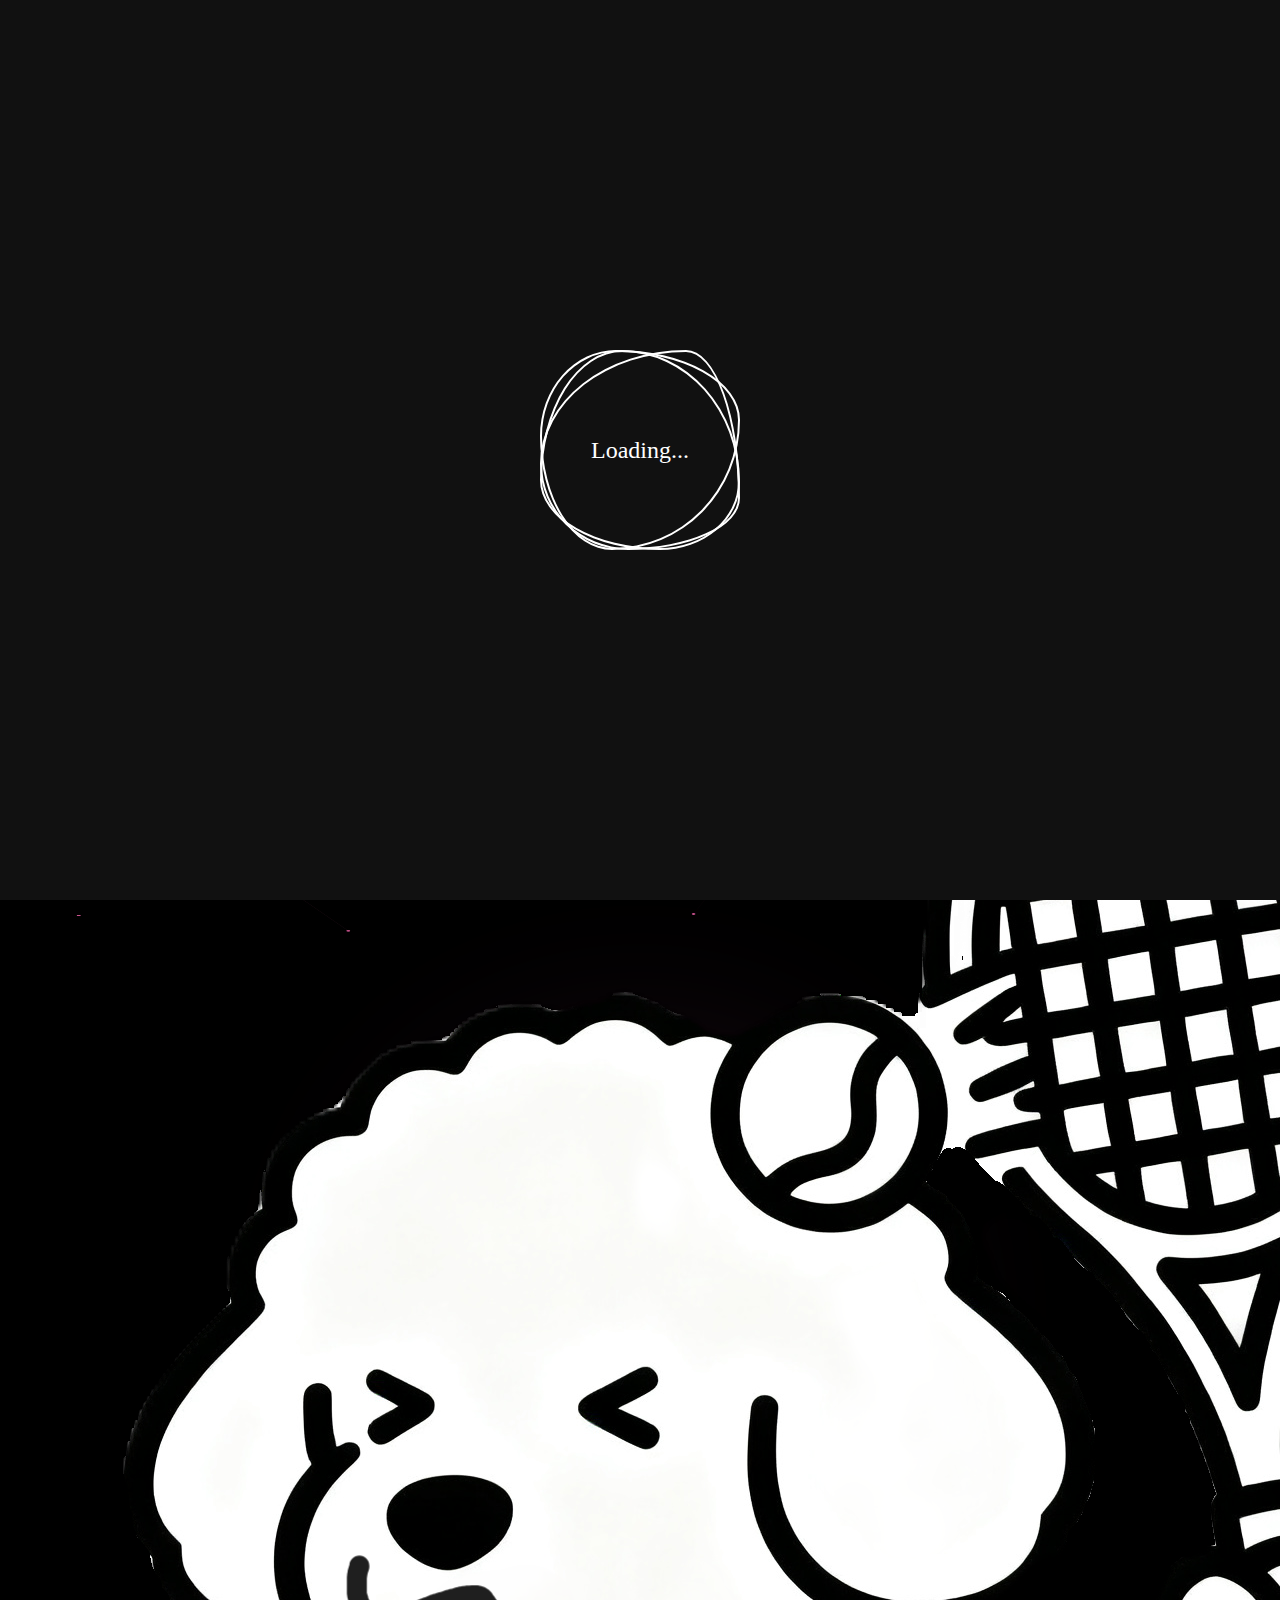
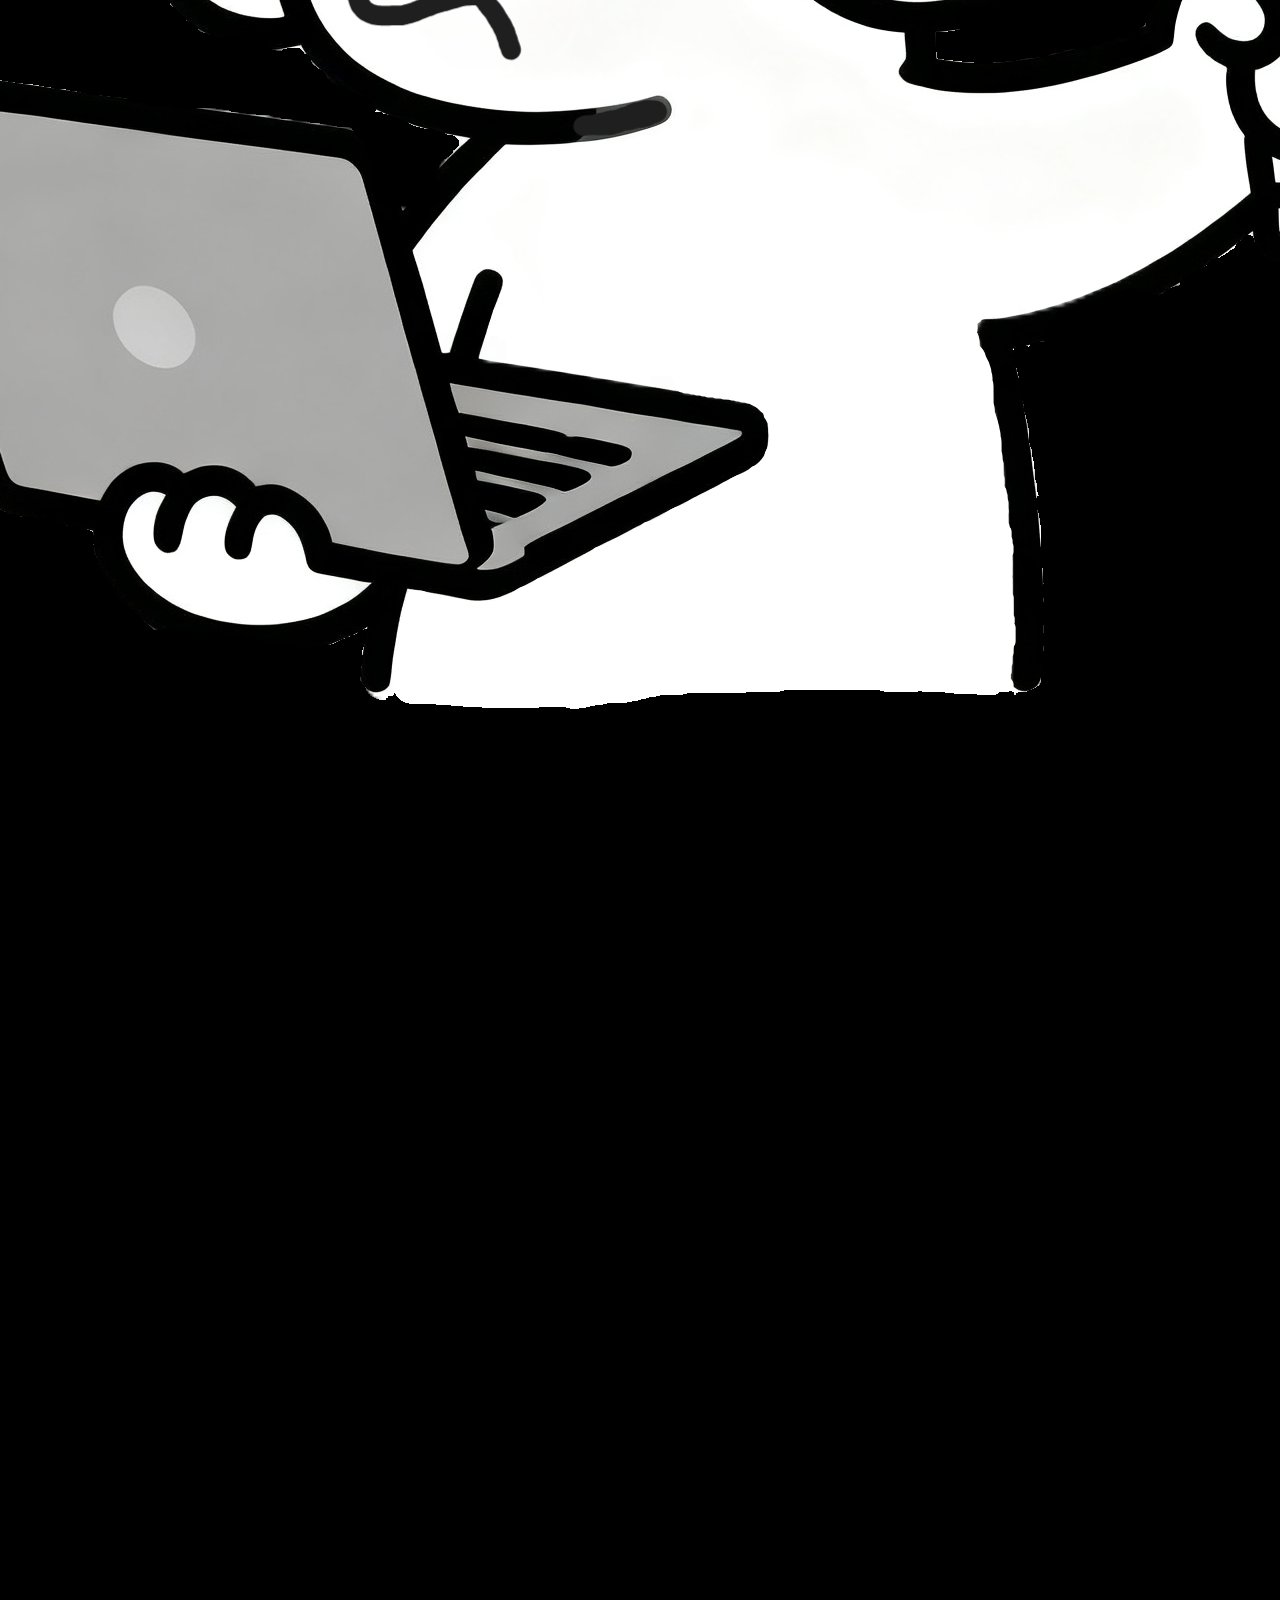
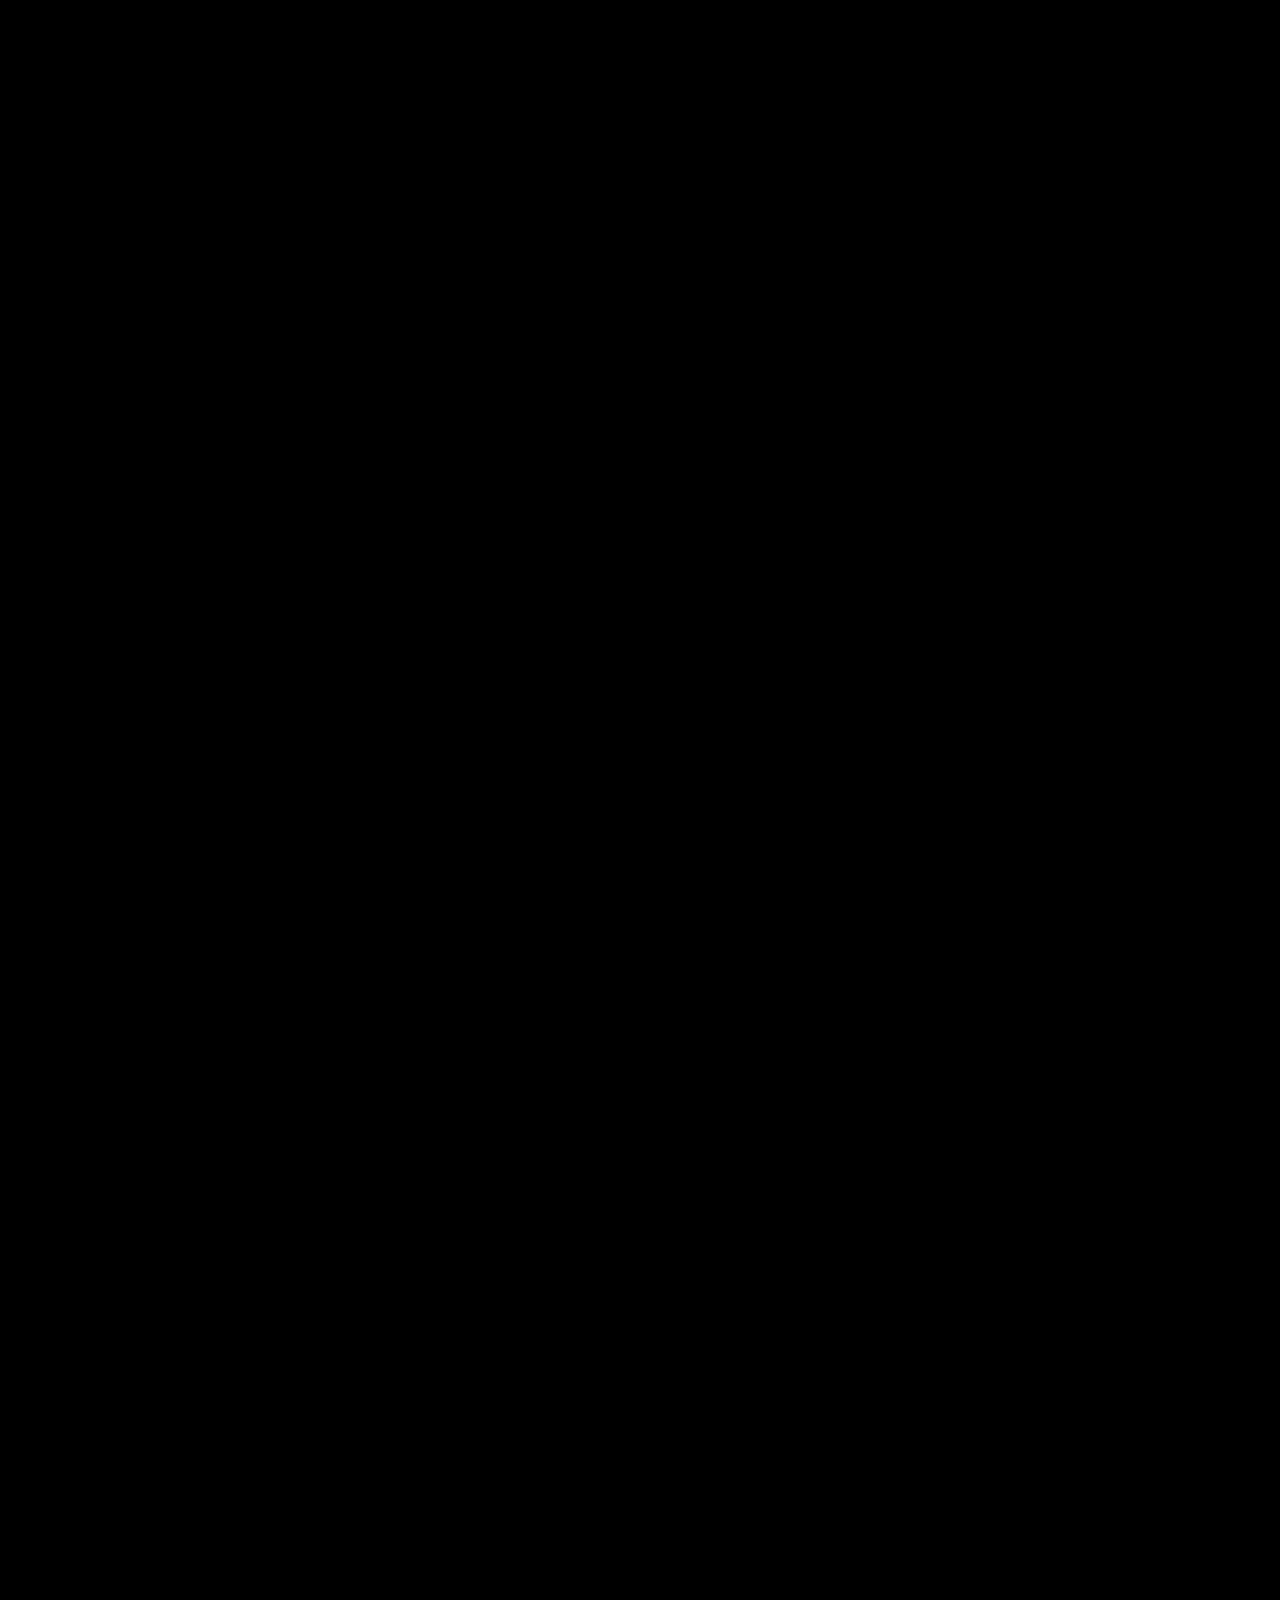
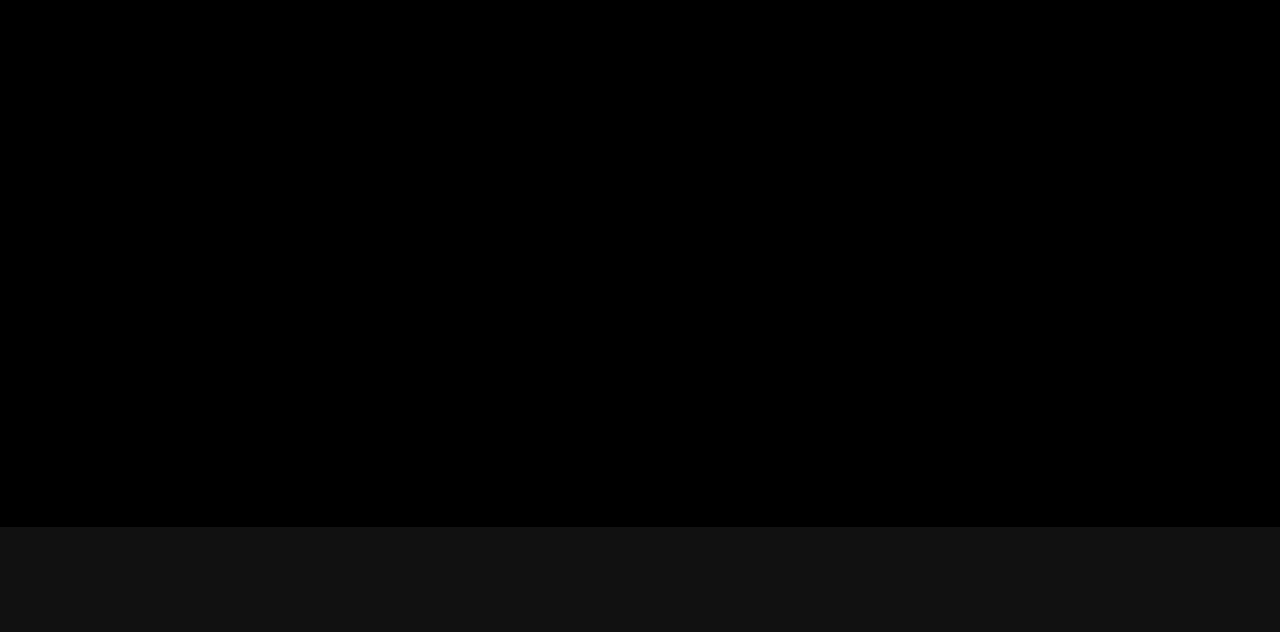
<file: index.html>
<!DOCTYPE html>
<html lang="en">
<head>
    <meta charset="UTF-8">
    <meta name="viewport" content="width=device-width, initial-scale=1.0">
    <title>Main | Revampes</title>
    <link rel="stylesheet" href="assets/css/particle-bg.css">
    <link rel="stylesheet" href="assets/css/index.css">
    <link rel="stylesheet" href="assets/css/sidebar.css">
    <link rel="stylesheet" href="assets/css/loader.css">
    <link rel="stylesheet" href="assets/css/animations.css">
    <link rel="stylesheet" href="https://cdnjs.cloudflare.com/ajax/libs/font-awesome/6.4.0/css/all.min.css">
</head>
<body>
    <div id="page-loader">
        <div class="loader">
            <span></span>
            <span></span>
            <span></span>
            <h2>Loading...</h2>
        </div>
    </div>
<nav class="navbar">
    <div class="nav-container">
        <a href="index.html" class="logo">
            <i class="fas fa-code"></i>
            <span class="main-name">Revampes</span>
        </a>
        <div class="nav-links">
            <a href="about.html" class="nav-link">About</a>
            <span class="separator">/</span>
            <a href="project.html" class="nav-link">Projects</a>
            <span class="separator">/</span>
            <a href="aftertimefault.html" class="nav-link">AfterTimeFault</a>
            <span class="separator">/</span>
            <a href="equipments.html" class="nav-link">Equipments</a>
            <span class="separator">/</span>
            <a href="contacts.html" class="nav-link">Contacts</a>
        </div>
        <button id="theme-toggle" class="theme-toggle">
            <i class="fas fa-sun"></i>
        </button>
        <button class="hamburger" id="hamburger" aria-label="Open navigation" style="display:none">
            <i class="fas fa-bars"></i>
        </button>
    </div>
</nav>
<div class="sidebar" id="sidebar">
    <button class="sidebar-close" id="sidebar-close" aria-label="Close navigation">
        <i class="fas fa-times"></i>
    </button>
    <a href="about.html" class="nav-link">About</a>
    <span class="separator">/</span>
    <a href="project.html" class="nav-link">Projects</a>
    <span class="separator">/</span>
    <a href="aftertimefault.html" class="nav-link">AfterTimeFault</a>
    <span class="separator">/</span>
    <a href="equipments.html" class="nav-link">Equipments</a>
    <span class="separator">/</span>
    <a href="contacts.html" class="nav-link">Contacts</a>
</div>
<div class="sidebar-overlay" id="sidebar-overlay"></div>
<main class="page-content">
    <section class="hero animate-in">
        <canvas id="particleCanvas" class="particle-bg"></canvas>
        <div class="neon-effect"></div>
        <div class="hero-content-wrapper">
            <div class="typing-container">
                <h1 class="main-title" id="typing-title"></h1>
                <p class="sub-title" id="typing-subtitle"></p>
                <p class="location" id="typing-location"><i class="fas fa-map-marker-alt"></i> <span></span></p>
                <div class="intro" id="typing-intro">
                    <p></p>
                    <p></p>
                </div>
                <div class="skill-boxes" id="skill-boxes">
                    <span class="skill-box">Minecraft Mod Creator</span>
                    <span class="skill-box">Web Design</span>
                    <span class="skill-box">Pixel Draw</span>
                    <span class="skill-box">Painting</span>
                    <span class="skill-box">Go player</span>
                    <span class="skill-box">Sport Lover</span>
                </div>
                
                <!-- GitHub Contribution Calendar -->
                <div class="github-contributions" id="github-contributions">
                    <div class="contributions-header">
                        <h3 class="contributions-title">Coding Activity</h3>
                        <div class="contributions-stats" id="contributions-stats">
                            <span class="total-contributions">Loading...</span>
                        </div>
                    </div>
                    <div class="contributions-wrapper">
                        <div class="contributions-calendar" id="contributions-calendar">
                            <div class="calendar-loading">Loading contributions...</div>
                        </div>
                    </div>
                    <div class="contributions-legend">
                        <span>Less</span>
                        <div class="legend-colors">
                            <span class="legend-box level-0" title="No contributions"></span>
                            <span class="legend-box level-1" title="1-3 contributions"></span>
                            <span class="legend-box level-2" title="4-6 contributions"></span>
                            <span class="legend-box level-3" title="7-9 contributions"></span>
                            <span class="legend-box level-4" title="10+ contributions"></span>
                        </div>
                        <span>More</span>
                    </div>
                </div>
            </div>
            <div class="hero-image">
                <img src="assets/images/DoggiePic.png" alt="Doggie" />
            </div>
        </div>
    </section>

    <section class="about animate-in">
        <div class="about-content-wrapper">
            <div class="about-left-section">
                <h2>About Me</h2>
                <div class="about-cards-grid">
                    <div class="about-box">
                        <i class="fas fa-graduation-cap"></i>
                        <h3>Studying in</h3>
                        <p>University Year 1</p>
                    </div>
                    <div class="about-box">
                        <i class="fas fa-code"></i>
                        <h3>I do</h3>
                        <p>Java, Sports, Web design, Go</p>
                    </div>
                    <div class="about-box">
                        <i class="fas fa-globe"></i>
                        <h3>Appear in</h3>
                        <p>Discord, GitHub</p>
                    </div>
                    <div class="about-box">
                        <i class="fas fa-heart"></i>
                        <h3>Like</h3>
                        <p>Everything that is not related to code</p>
                    </div>
                </div>
            </div>
            <div class="about-text">I’m Revampes, but you might know me as AfterTime or even TryToFly. At 18, I’m a Comp Sci newbie diving into the coding world, especially focused on leveling up my Python and C++ skills. When I’m not hitting the books, I love to sketch, paint, and create pixel art for fun. I’m also a huge sports fan—squash, basketball, tennis, table tennis, badminton—you name it, I’m down to play!
                                    For some chill time, I enjoy a strategic game of Go. Right now, I’m working on my portfolio website, building it bit by bit to showcase my projects and skills. It's a fun way to combine my tech interests with my creative side. Thanks for stopping by to learn a bit about me! Feel free to check out my projects and reach out if you want to connect.</p>
            </div>
        </div>
        <div class="direct-button">
            <a href="about.html" class="learn-more-btn">Learn more about me</a>
        </div>
    </section>

    <section class="index-projects-preview animate-in">
        <div class="index-projects-header">
            <h2>Featured Projects</h2>          
        </div>
        <div class="index-projects-grid preview-grid">
            <div class="index-project-card">
                <h3>Programming</h3>
                <ul>
                    <li>AfterTimeFault</li>
                    <li>RevampesWeb</li>
                    <li>AfterTimeWeb</li>
                    <li>AfterTimeFault legit</li>
                    <li>1.8.9 Minecraft mod GUI</li>
                </ul>
            </div>
            <div class="index-project-card">
                <h3>Drawing</h3>
                <ul>
                    <li>mowanlingzhu mid-autumn version</li>
                </ul>
            </div>
            <div class="index-project-card">
                <h3>Document</h3>
                <ul>
                    <li>DSE Chemistry revision notes</li>
                </ul>
            </div>
        </div>
    <div class="direct-button">
        <a href="project.html" class="learn-more-btn">View All Projects</a>
    </div>
    </section>

    <section class="skills animate-in">
        <h2>Technical Skills</h2>
        <div class="skills-container">
            <div class="skills-slider">
                <a href="/python" class="skill-btn">Python</a>
                <a href="/java" class="skill-btn">Java</a>
                <a href="/c" class="skill-btn">C</a>
                <a href="/cpp" class="skill-btn">C++</a>
                <a href="/javascript" class="skill-btn">JavaScript</a>
                <a href="/minecraft" class="skill-btn">Minecraft</a>
                <a href="/squash" class="skill-btn">Squash</a>
                <a href="/go" class="skill-btn">Go</a>
                <a href="/htmlcss" class="skill-btn">HTML & CSS</a>
                <a href="/painting" class="skill-btn">Painting</a>
                <a href="/pixeldraw" class="skill-btn">Pixel Drawing</a>
                <a href="/sketching" class="skill-btn">Sketching</a>
                <!-- - -->
                 <a href="/python" class="skill-btn">Python</a>
                <a href="/java" class="skill-btn">Java</a>
                <a href="/c" class="skill-btn">C</a>
                <a href="/cpp" class="skill-btn">C++</a>
                <a href="/javascript" class="skill-btn">JavaScript</a>
                <a href="/minecraft" class="skill-btn">Minecraft</a>
                <a href="/squash" class="skill-btn">Squash</a>
                <a href="/go" class="skill-btn">Go</a>
                <a href="/htmlcss" class="skill-btn">HTML & CSS</a>
                <a href="/painting" class="skill-btn">Painting</a>
                <a href="/pixeldraw" class="skill-btn">Pixel Drawing</a>
                <a href="/sketching" class="skill-btn">Sketching</a>
            </div>
        </div>
    <div class="direct-button">
        <a href="about.html" class="learn-more-btn">Learn more about me</a>
    </div>
    </section>
    <section class="contact animate-in">
        <div class="contact-content-wrapper">
            <div class="contact-text">
                <h2>Contact Me</h2>
                <p>Don't be shy to find me, because... I may not even reply you :P</p>
            </div>
        </div>
        <div class="contact-cards-grid">
            <div class="contact-item">
                <i class="fab fa-discord"></i>
                <p>revampes</p>
            </div>
            <div class="contact-item">
                <i class="fab fa-github"></i><br>
                <a href="https://github.com/Revampes" target="_blank">Revampes</a>
            </div>
            <div class="contact-item">
                <i class="fas fa-gamepad"></i>
                <p>AfterTime & Revampes</p>
            </div>
        </div>
    <div class="direct-button">
            <a href="contacts.html" class="learn-more-btn">More contacts</a>
    </div>
    </section>
</main>
<footer class="footer animate-in">
    <p>Copyright Observed by Revampes © 2025</p>
    <p>Build with HTML5, CSS & JavaScript</p>
</footer>
<script src="assets/javascript/particle-bg.js"></script>
<script src="assets/javascript/index.js"></script>
<script src="assets/javascript/common-utils.js"></script>
</body>
</html>
</file>
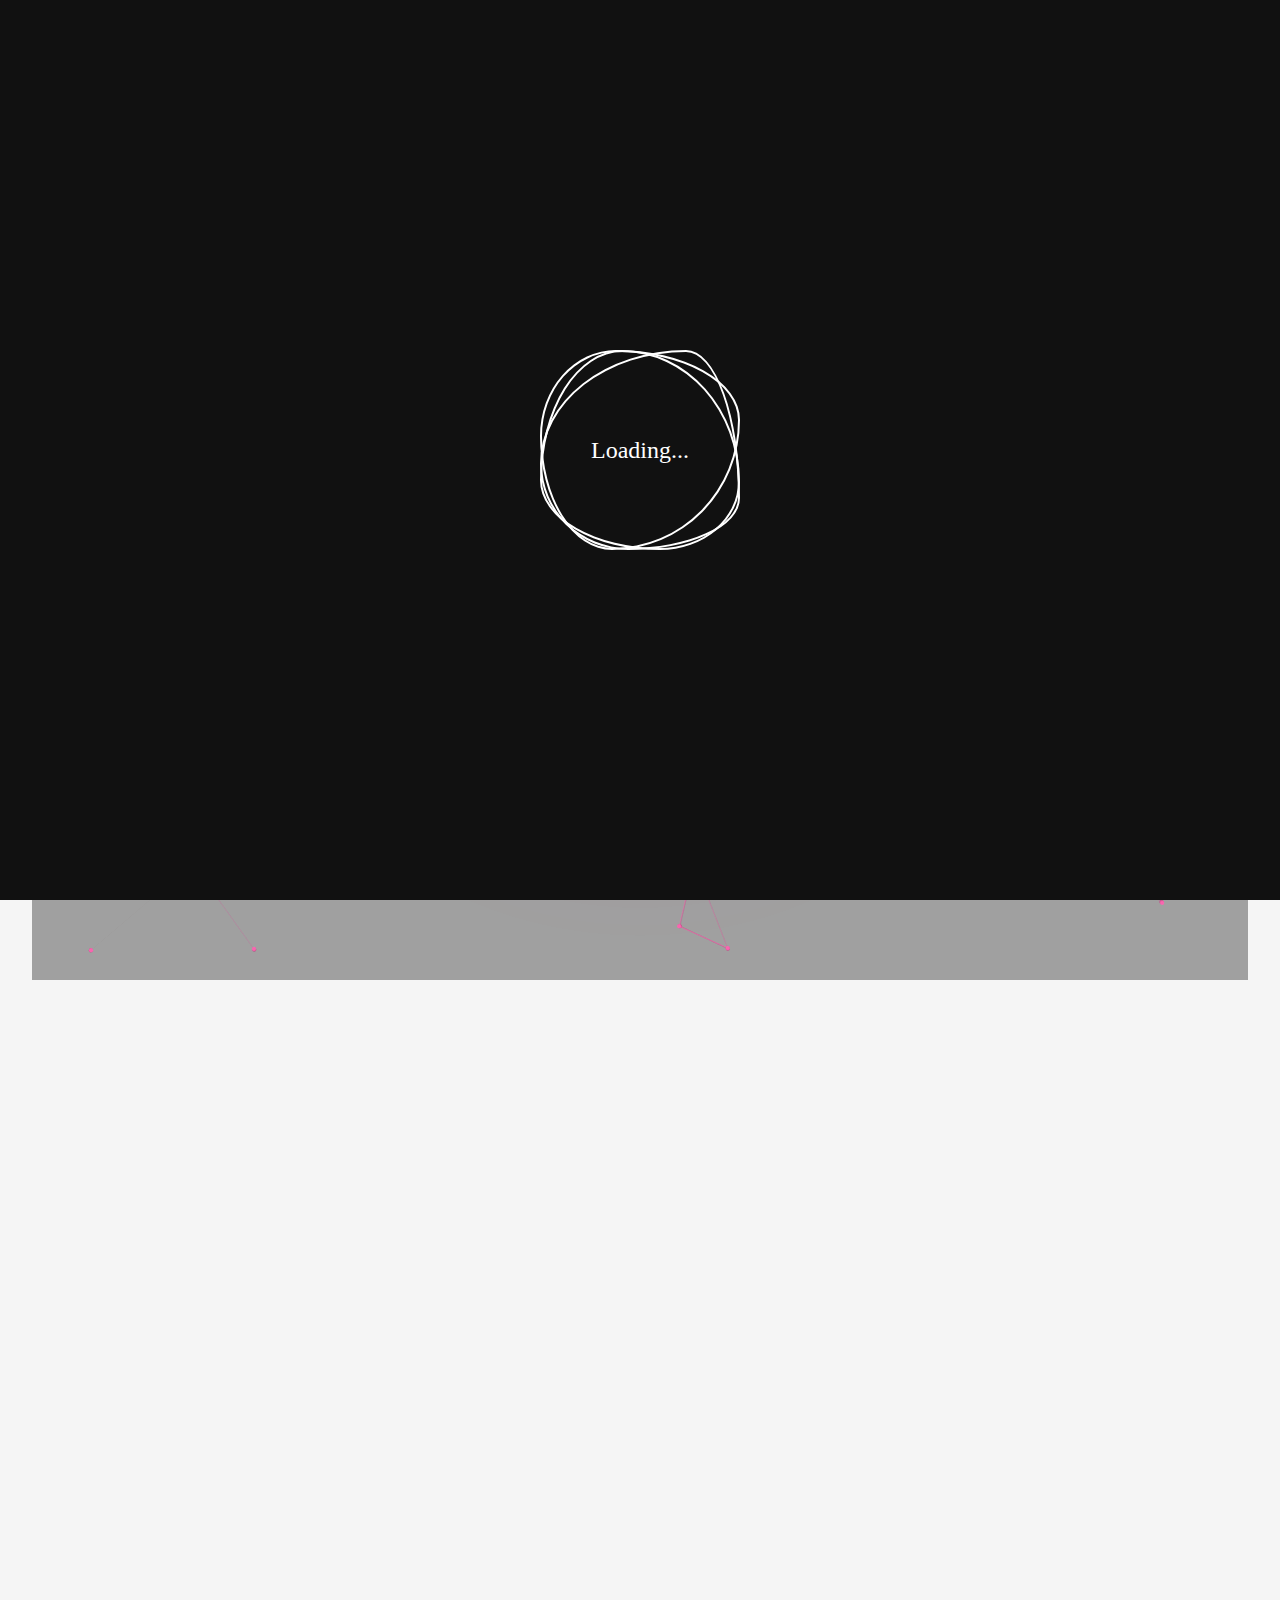
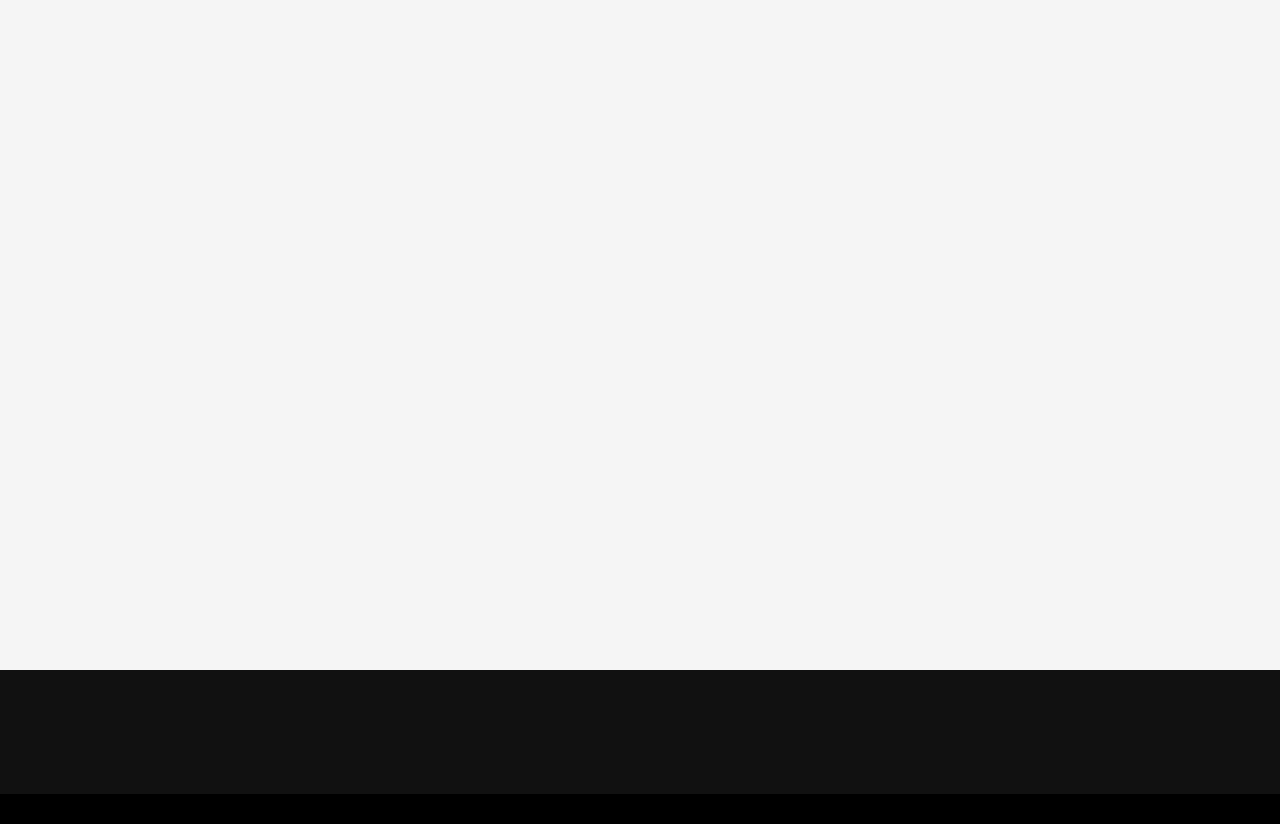
<file: RevampesWeb/index.html>
<!DOCTYPE html>
<html lang="en">
<head>
    <meta charset="UTF-8">
    <meta name="viewport" content="width=device-width, initial-scale=1.0">
    <title>Revampes</title>
    <link rel="stylesheet" href="assets/css/particle-bg.css">
    <link rel="stylesheet" href="assets/css/index.css">
    <link rel="stylesheet" href="assets/css/loader.css">
    <link rel="stylesheet" href="https://cdnjs.cloudflare.com/ajax/libs/font-awesome/6.4.0/css/all.min.css">
</head>
<body>
    <div id="page-loader">
        <div class="loader">
            <span></span>
            <span></span>
            <span></span>
            <h2>Loading...</h2>
        </div>
    </div>
<nav class="navbar">
    <div class="nav-container">
        <a href="index.html" class="logo">
            <i class="fas fa-code"></i>
            <span class="main-name">Revampes</span>
        </a>
        <div class="nav-links">
            <a href="/about" class="nav-link">About</a>
            <span class="separator">/</span>
            <a href="/project.html" class="nav-link">Projects</a>
            <span class="separator">/</span>
            <a href="/equipments" class="nav-link">Equipments</a>
            <span class="separator">/</span>
            <a href="/contacts" class="nav-link">Contacts</a>
        </div>
        <button id="theme-toggle" class="theme-toggle">
            <i class="fas fa-sun"></i>
        </button>
        <button class="hamburger" id="hamburger" aria-label="Open navigation" style="display:none">
            <i class="fas fa-bars"></i>
        </button>
    </div>
</nav>
<div class="sidebar" id="sidebar">
    <button class="sidebar-close" id="sidebar-close" aria-label="Close navigation">
        <i class="fas fa-times"></i>
    </button>
    <a href="/about" class="nav-link">About</a>
    <span class="separator">/</span>
    <a href="/projects" class="nav-link">Projects</a>
    <span class="separator">/</span>
    <a href="/equipments" class="nav-link">Equipments</a>
    <span class="separator">/</span>
    <a href="/contacts" class="nav-link">Contacts</a>
</div>
<div class="sidebar-overlay" id="sidebar-overlay"></div>
<main class="page-content">
    <section class="hero animate-in">
        <canvas id="particleCanvas" class="particle-bg"></canvas>
        <div class="neon-effect"></div>
        <div class="typing-container">
            <h1 class="main-title" id="typing-title"></h1>
            <p class="sub-title" id="typing-subtitle"></p>
            <p class="location" id="typing-location"><i class="fas fa-map-marker-alt"></i> <span></span></p>
            <div class="intro" id="typing-intro">
                <p></p>
                <p></p>
                <p></p>
                <p></p>
            </div>
        </div>
    </section>
    <section class="about animate-in">
        <h2>About Me</h2>
        <div class="about-grid">
            <div class="about-box">
                <i class="fas fa-graduation-cap"></i>
                <h3>Studying in</h3>
                <p>University Year 1</p>
            </div>
            <div class="about-box">
                <i class="fas fa-code"></i>
                <h3>I do</h3>
                <p>Java, Sports, Web design, Go</p>
            </div>
            <div class="about-box">
                <i class="fas fa-globe"></i>
                <h3>Appear in</h3>
                <p>Discord, GitHub</p>
            </div>
            <div class="about-box">
                <i class="fas fa-heart"></i>
                <h3>Like</h3>
                <p>Everything that is not related to code</p>
            </div>
        </div>
    </section>
    <section class="skills animate-in">
        <h2>Technical Skills</h2>
        <div class="skills-container">
            <div class="skills-slider">
                <a href="/python" class="skill-btn">Python</a>
                <a href="/java" class="skill-btn">Java</a>
                <a href="/c" class="skill-btn">C</a>
                <a href="/cpp" class="skill-btn">C++</a>
                <a href="/javascript" class="skill-btn">JavaScript</a>
                <a href="/minecraft" class="skill-btn">Minecraft</a>
                <a href="/python" class="skill-btn">Python</a>
                <a href="/java" class="skill-btn">Java</a>
                <a href="/c" class="skill-btn">C</a>
                <a href="/cpp" class="skill-btn">C++</a>
                <a href="/javascript" class="skill-btn">JavaScript</a>
                <a href="/minecraft" class="skill-btn">Minecraft</a>
                <!-- Duplicate for seamless marquee -->
                <a href="/python" class="skill-btn">Python</a>
                <a href="/java" class="skill-btn">Java</a>
                <a href="/c" class="skill-btn">C</a>
                <a href="/cpp" class="skill-btn">C++</a>
                <a href="/javascript" class="skill-btn">JavaScript</a>
                <a href="/minecraft" class="skill-btn">Minecraft</a>
                <a href="/python" class="skill-btn">Python</a>
                <a href="/java" class="skill-btn">Java</a>
                <a href="/c" class="skill-btn">C</a>
                <a href="/cpp" class="skill-btn">C++</a>
                <a href="/javascript" class="skill-btn">JavaScript</a>
                <a href="/minecraft" class="skill-btn">Minecraft</a>
            </div>
        </div>
    </section>
    <section class="contact animate-in">
        <h2>Contact Me</h2>
        <div class="contact-grid">
            <div class="contact-item">
                <i class="fab fa-discord"></i>
                <p>@revampes</p>
            </div>
            <div class="contact-item">
                <i class="fab fa-github"></i><br>
                <a href="https://github.com/Revampes" target="_blank">Revampes</a>
            </div>
            <div class="contact-item">
                <i class="fas fa-gamepad"></i>
                <p>AfterTime & Revampes</p>
            </div>
        </div>
    </section>
</main>
<footer class="footer animate-in">
    <p>Copyright Observed by Revampes © 2025</p>
    <p>Build with HTML5, CSS & JavaScript</p>
</footer>
<script src="assets/javascript/particle-bg.js"></script>
<script src="assets/javascript/index.js"></script>
</body>
</html>
</file>
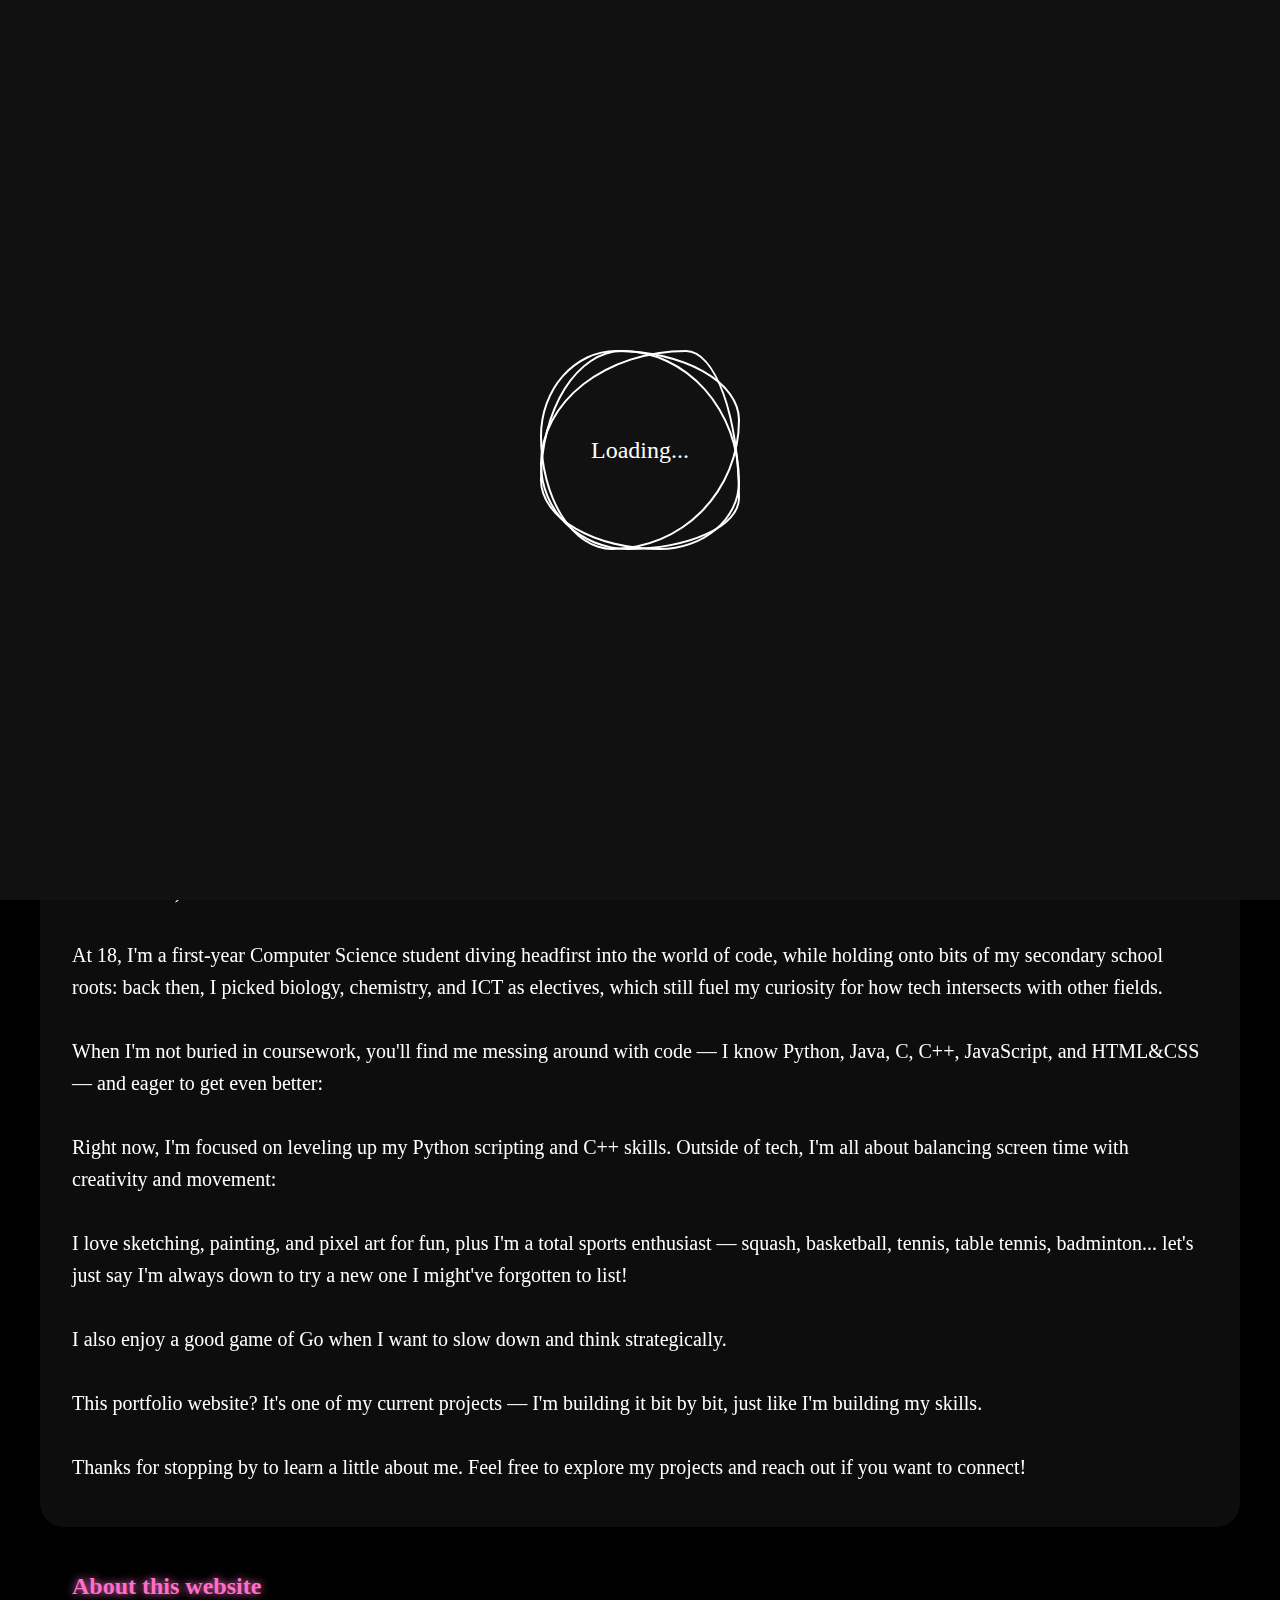
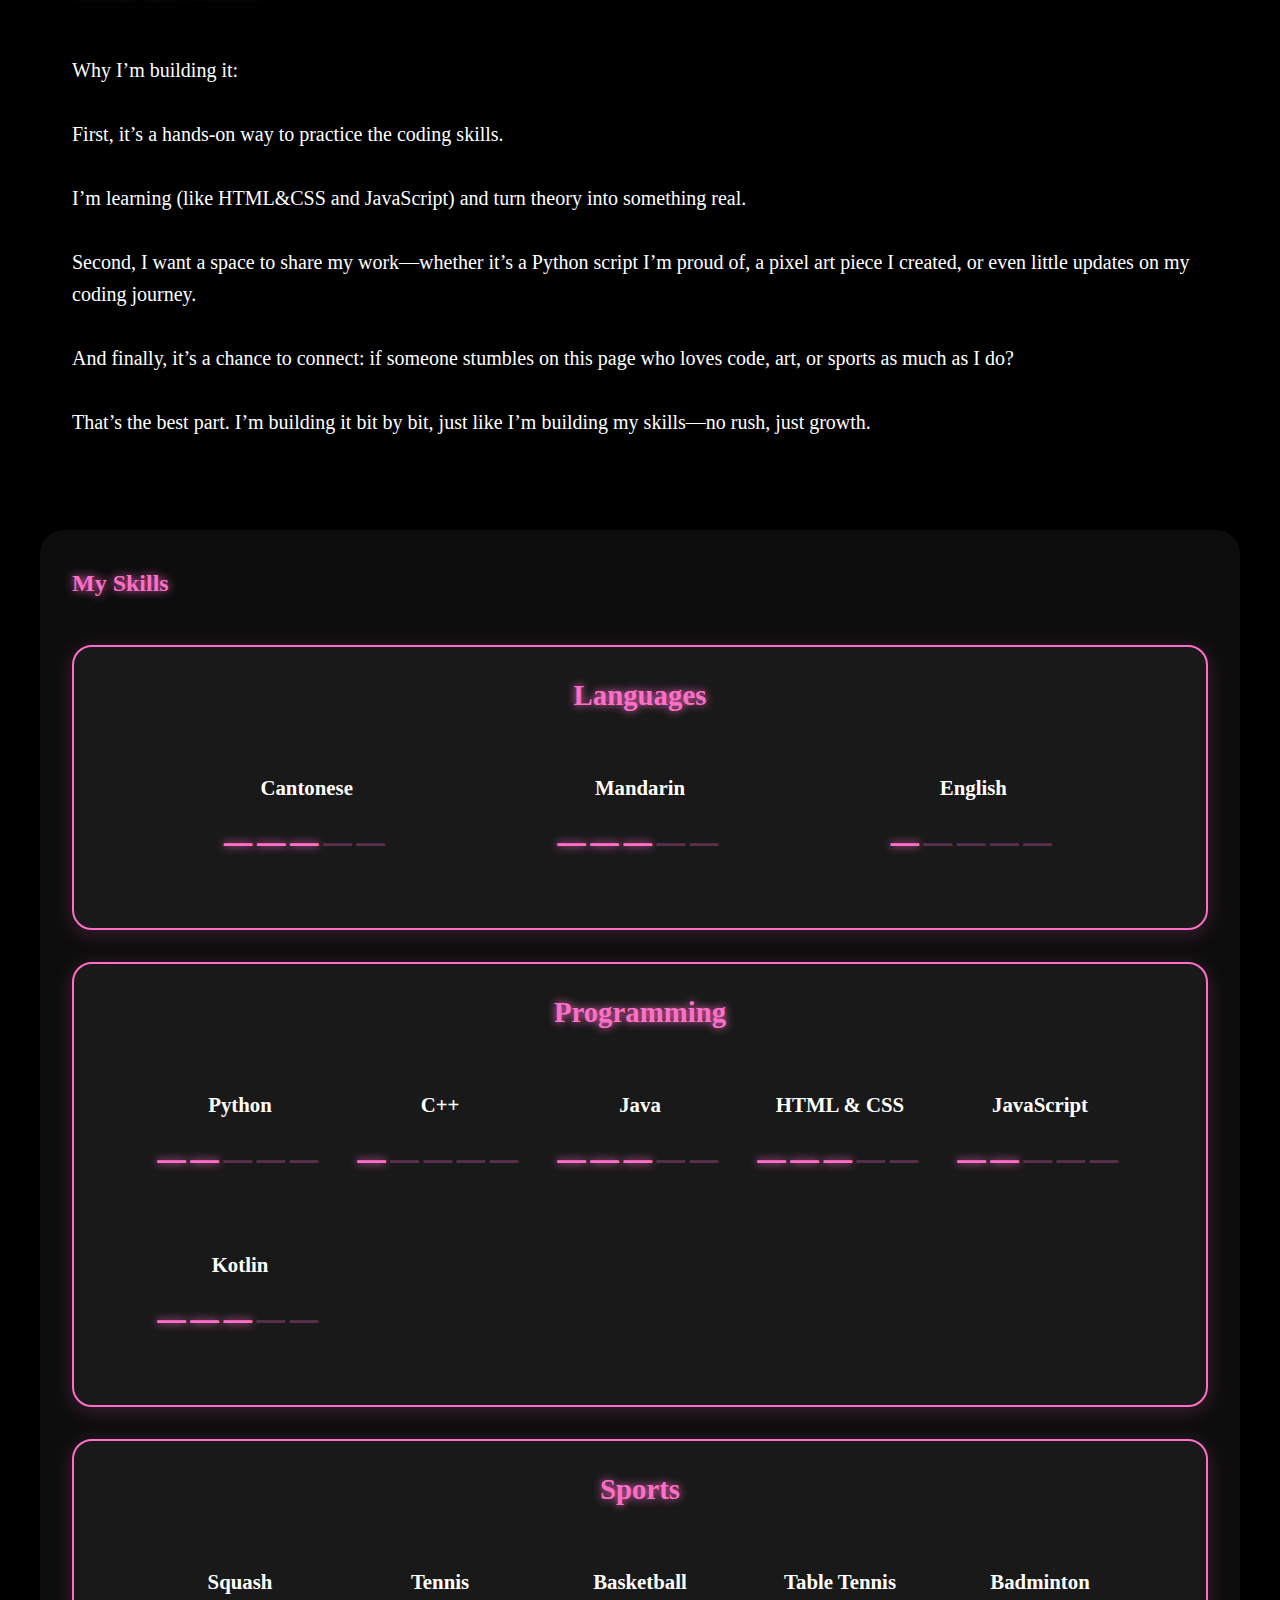
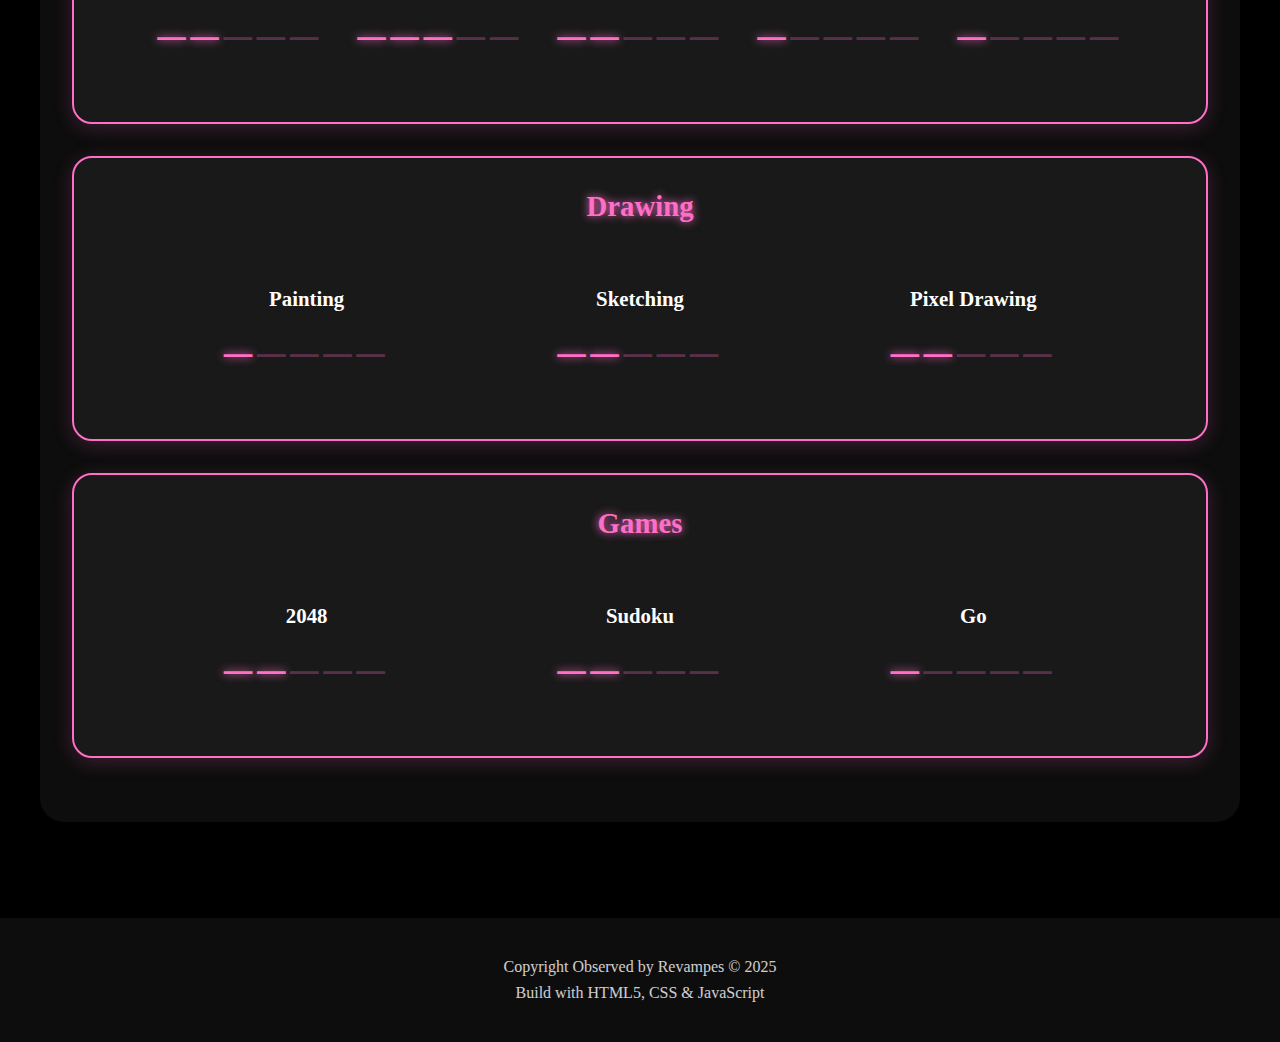
<file: about.html>
<!DOCTYPE html>
<html lang="en">
<head>
    <meta charset="UTF-8">
    <meta name="viewport" content="width=device-width, initial-scale=1.0">
    <title>About | Revampes</title>
    <link rel="stylesheet" href="assets/css/particle-bg.css">
    <link rel="stylesheet" href="assets/css/index.css">
    <link rel="stylesheet" href="assets/css/sidebar.css">
    <link rel="stylesheet" href="assets/css/loader.css">
    <link rel="stylesheet" href="assets/css/animations.css">
    <link rel="stylesheet" href="assets/css/about.css">
    <link rel="stylesheet" href="assets/css/footer.css">
    <link rel="stylesheet" href="https://cdnjs.cloudflare.com/ajax/libs/font-awesome/6.4.0/css/all.min.css">
</head>
<body class="about-page">

<div id="page-loader">
    <div class="loader">
        <span></span>
        <span></span>
        <span></span>
        <h2>Loading...</h2>
    </div>
</div>

<nav class="navbar">
    <div class="nav-container">
        <a href="index.html" class="logo">
            <i class="fas fa-code"></i>
            <span class="main-name">Revampes</span>
        </a>
        <div class="nav-links">
            <a href="about.html" class="nav-link active">About</a>
            <span class="separator">/</span>
            <a href="project.html" class="nav-link">Projects</a>
            <span class="separator">/</span>
            <a href="aftertimefault.html" class="nav-link">AfterTimeFault</a>
            <span class="separator">/</span>
            <a href="equipments.html" class="nav-link">Equipments</a>
            <span class="separator">/</span>
            <a href="contacts.html" class="nav-link">Contacts</a>
        </div>
        <button id="theme-toggle" class="theme-toggle" aria-label="Toggle theme">
            <i class="fas fa-sun"></i>
        </button>
        <button class="hamburger" id="hamburger" aria-label="Open navigation" style="display:none">
            <i class="fas fa-bars"></i>
        </button>
    </div>
</nav>
<div class="sidebar" id="sidebar">
    <button class="sidebar-close" id="sidebar-close" aria-label="Close navigation">
        <i class="fas fa-times"></i>
    </button>
    <a href="about.html" class="nav-link active">About</a>
    <span class="separator">/</span>
    <a href="project.html" class="nav-link">Projects</a>
    <span class="separator">/</span>
    <a href="aftertimefault.html" class="nav-link">AfterTimeFault</a>
    <span class="separator">/</span>
    <a href="equipments.html" class="nav-link">Equipments</a>
    <span class="separator">/</span>
    <a href="contacts.html" class="nav-link">Contacts</a>
</div>
<div class="sidebar-overlay" id="sidebar-overlay"></div>

<!-- Particle background and neon heading -->
<div class="header-image-container about-header-canvas">
    <div class="about-header-canvas-wrapper fade-in neon-hero">
        <canvas id="aboutParticleCanvas" class="particle-bg"></canvas>
        <div class="neon-effect"></div>
        <div class="about-header-title">About Me</div>
    </div>
</div>

<!-- Main content -->
<div class="about-container">
    <div class="about-box-1">
        <h2>Who am I?</h2>
        <p>
            Hello there!

            I'm Revampes — but you might also know me as AfterTime (my go-to for gaming) or even TryToFly (an old internet name that still sticks with friends!).
            
            At 18, I'm a first-year Computer Science student diving headfirst into the world of code, while holding onto bits of my secondary school roots: back then, I picked biology, chemistry, and ICT as electives, which still fuel my curiosity for how tech intersects with other fields.
            
            When I'm not buried in coursework, you'll find me messing around with code — I know Python, Java, C, C++, JavaScript, and HTML&CSS — and eager to get even better:
            
            Right now, I'm focused on leveling up my Python scripting and C++ skills. Outside of tech, I'm all about balancing screen time with creativity and movement:
            
            I love sketching, painting, and pixel art for fun, plus I'm a total sports enthusiast — squash, basketball, tennis, table tennis, badminton... let's just say I'm always down to try a new one I might've forgotten to list!
            
            I also enjoy a good game of Go when I want to slow down and think strategically.

            This portfolio website? It's one of my current projects — I'm building it bit by bit, just like I'm building my skills.
            
            Thanks for stopping by to learn a little about me. Feel free to explore my projects and reach out if you want to connect!
        </p>
    </div>
    <div class="about-box-2">
        <h2>About this website</h2>
        <p>
            Why I’m building it: 
            
            First, it’s a hands-on way to practice the coding skills.
            
            I’m learning (like HTML&CSS and JavaScript) and turn theory into something real.
            
            Second, I want a space to share my work—whether it’s a Python script I’m proud of, a pixel art piece I created, or even little updates on my coding journey. 
            
            And finally, it’s a chance to connect: if someone stumbles on this page who loves code, art, or sports as much as I do?
            
            That’s the best part. I’m building it bit by bit, just like I’m building my skills—no rush, just growth.
        </p>
    </div>
    <div class="container">
        <h2>My Skills</h2>
        <div class="category">
            <h2>Languages</h2>
            <div class="skills-container"></div>
        </div>
        
        <div class="category">
            <h2>Programming</h2>
            <div class="skills-container"></div>
        </div>
        
        <div class="category">
            <h2>Sports</h2>
            <div class="skills-container"></div>
        </div>
        
        <div class="category">
            <h2>Drawing</h2>
            <div class="skills-container"></div>
        </div>
        
        <div class="category">
            <h2>Games</h2>
            <div class="skills-container"></div>
        </div>
    </div>

    </div>
</div>


<footer class="footer">
    <p>Copyright Observed by Revampes © 2025</p>
    <p>Build with HTML5, CSS & JavaScript</p>
</footer>

<script src="assets/javascript/particle-bg.js"></script>
<script src="assets/javascript/about.js"></script>
<script src="assets/javascript/common-utils.js"></script>
</body>
</html>
</file>
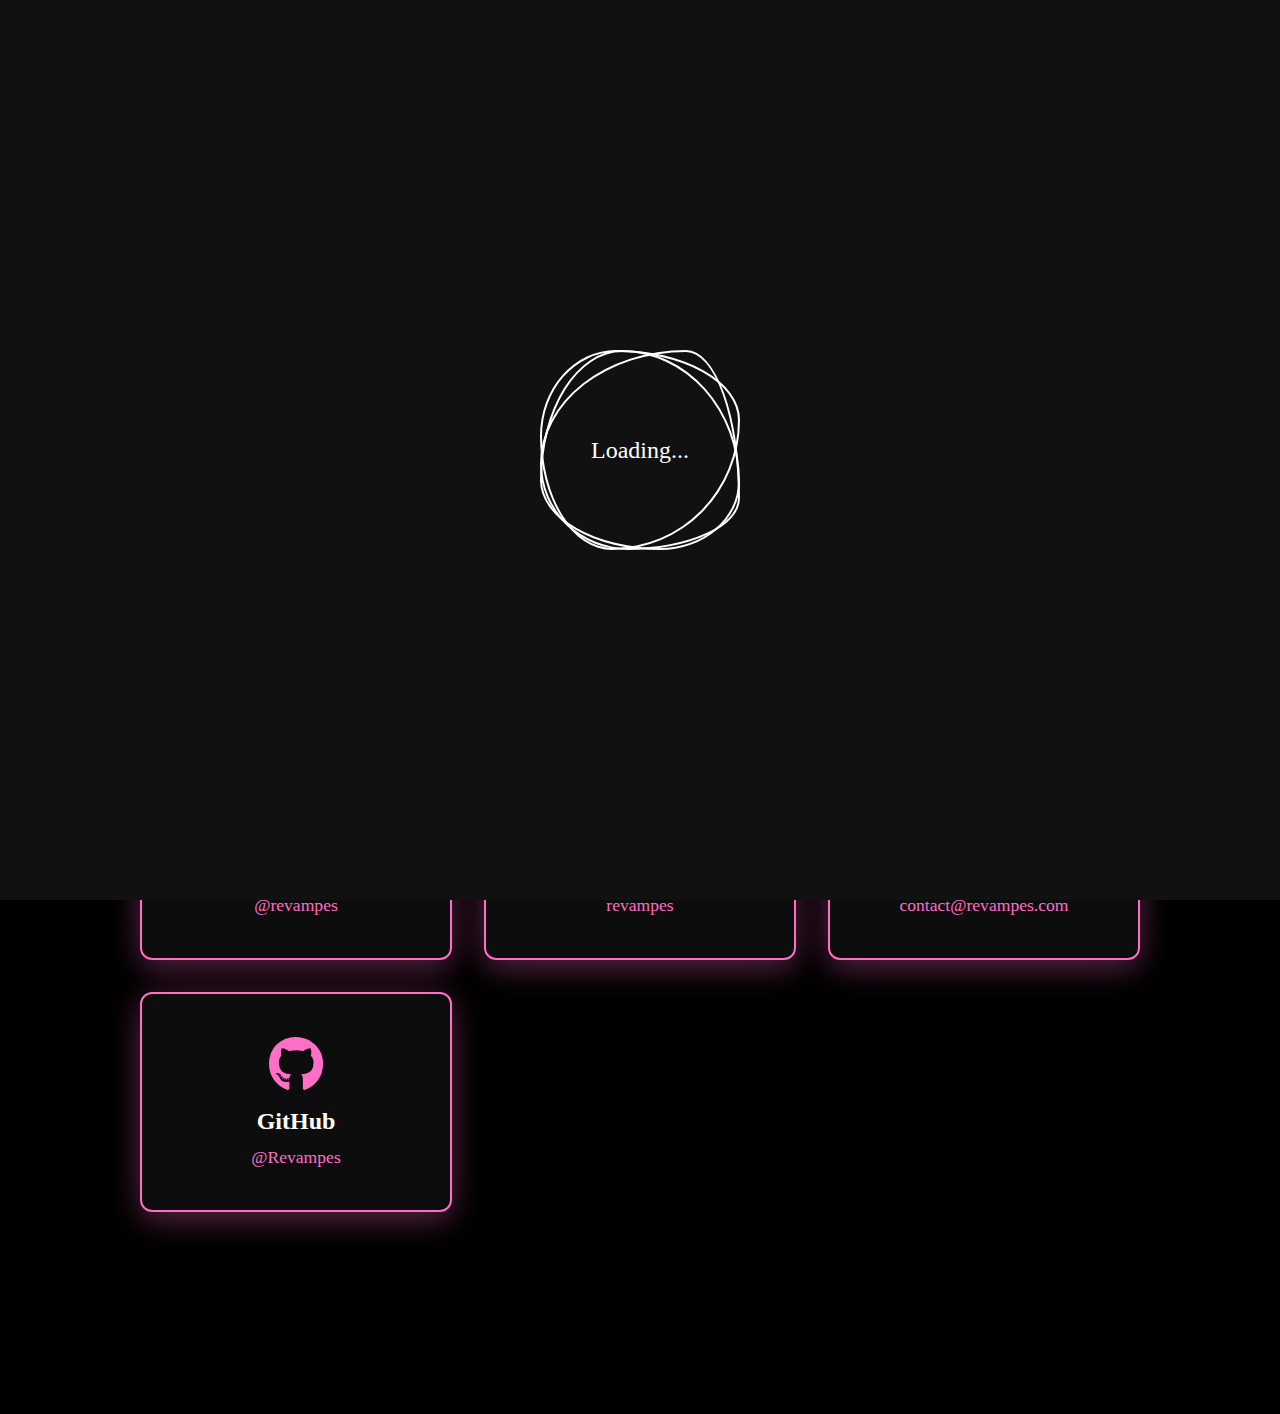
<file: contacts.html>
<!DOCTYPE html>
<html lang="en">
<head>
    <meta charset="UTF-8">
    <meta name="viewport" content="width=device-width, initial-scale=1.0">
    <title>Contacts | Revampes</title>

    <link rel="stylesheet" href="assets/css/loader.css">
    <link rel="stylesheet" href="assets/css/index.css">
    <link rel="stylesheet" href="assets/css/sidebar.css">
    <link rel="stylesheet" href="assets/css/animations.css">
    <link rel="stylesheet" href="assets/css/contact.css">
    <link rel="stylesheet" href="https://cdnjs.cloudflare.com/ajax/libs/font-awesome/6.4.0/css/all.min.css">
</head>
<body>
    <div id="page-loader">
        <div class="loader">
            <span></span>
            <span></span>
            <span></span>
            <h2>Loading...</h2>
        </div>
    </div>

<nav class="navbar">
    <div class="nav-container">
        <a href="index.html" class="logo">
            <i class="fas fa-code"></i>
            <span class="main-name">Revampes</span>
        </a>
        <div class="nav-links">
            <a href="about.html" class="nav-link">About</a>
            <span class="separator">/</span>
            <a href="project.html" class="nav-link">Projects</a>
            <span class="separator">/</span>
            <a href="aftertimefault.html" class="nav-link">AfterTimeFault</a>
            <span class="separator">/</span>
            <a href="equipments.html" class="nav-link">Equipments</a>
            <span class="separator">/</span>
            <a href="contacts.html" class="nav-link active">Contacts</a>
        </div>
        <button id="theme-toggle" class="theme-toggle">
            <i class="fas fa-sun"></i>
        </button>
        <button class="hamburger" id="hamburger" aria-label="Open navigation" style="display:none">
            <i class="fas fa-bars"></i>
        </button>
    </div>
</nav>

<div class="sidebar" id="sidebar">
    <button class="sidebar-close" id="sidebar-close" aria-label="Close navigation">
        <i class="fas fa-times"></i>
    </button>
    <a href="about.html" class="nav-link">About</a>
    <span class="separator">/</span>
    <a href="project.html" class="nav-link">Projects</a>
    <span class="separator">/</span>
    <a href="aftertimefault.html" class="nav-link">AfterTimeFault</a>
    <span class="separator">/</span>
    <a href="equipments.html" class="nav-link">Equipments</a>
    <span class="separator">/</span>
    <a href="contacts.html" class="nav-link">Contacts</a>
</div>
    <div class="sidebar-overlay" id="sidebar-overlay"></div>

    <main class="page-content contact-page">
        <div class="contact-container">
            <div class="header-image-container contact-header-canvas">
                <div class="contact-header-canvas-wrapper fade-in neon-hero">
                    <canvas id="contactParticleCanvas" class="particle-bg"></canvas>
                    <div class="neon-effect"></div>
                    <div class="contact-header-title">Contact</div>
                </div>
            </div>

            <div class="contact-grid-section">
                <div class="contact-grid" id="contact-grid">
                    <div class="contact-card">
                        <i class="fab fa-instagram"></i>
                        <h3>Instagram</h3>
                        <a href="https://www.instagram.com/revampless?igsh=aHhuOHg3aWZlcWVq" target="_blank" rel="noopener">@revampes</a>
                    </div>

                    <div class="contact-card">
                        <i class="fab fa-discord"></i>
                        <h3>Discord</h3>
                        <p>revampes</p>
                    </div>

                    <div class="contact-card">
                        <i class="fas fa-envelope"></i>
                        <h3>Email</h3>
                        <a href="mailto:contact@revampes.com">contact@revampes.com</a>
                    </div>

                    <div class="contact-card">
                        <i class="fab fa-github"></i>
                        <h3>GitHub</h3>
                        <a href="https://github.com/Revampes" target="_blank" rel="noopener">@Revampes</a>
                    </div>
                </div>
            </div>
        </div>
    </main>

    <footer class="footer animate-in">
        <p>Copyright Observed by Revampes © 2025</p>
        <p>Build with HTML5, CSS & JavaScript</p>
    </footer>

    <script src="assets/javascript/particle-bg.js"></script>
    <script src="assets/javascript/index.js"></script>
    <script src="assets/javascript/contact.js"></script>
    <script src="assets/javascript/common-utils.js"></script>
</body>
</html>
</file>
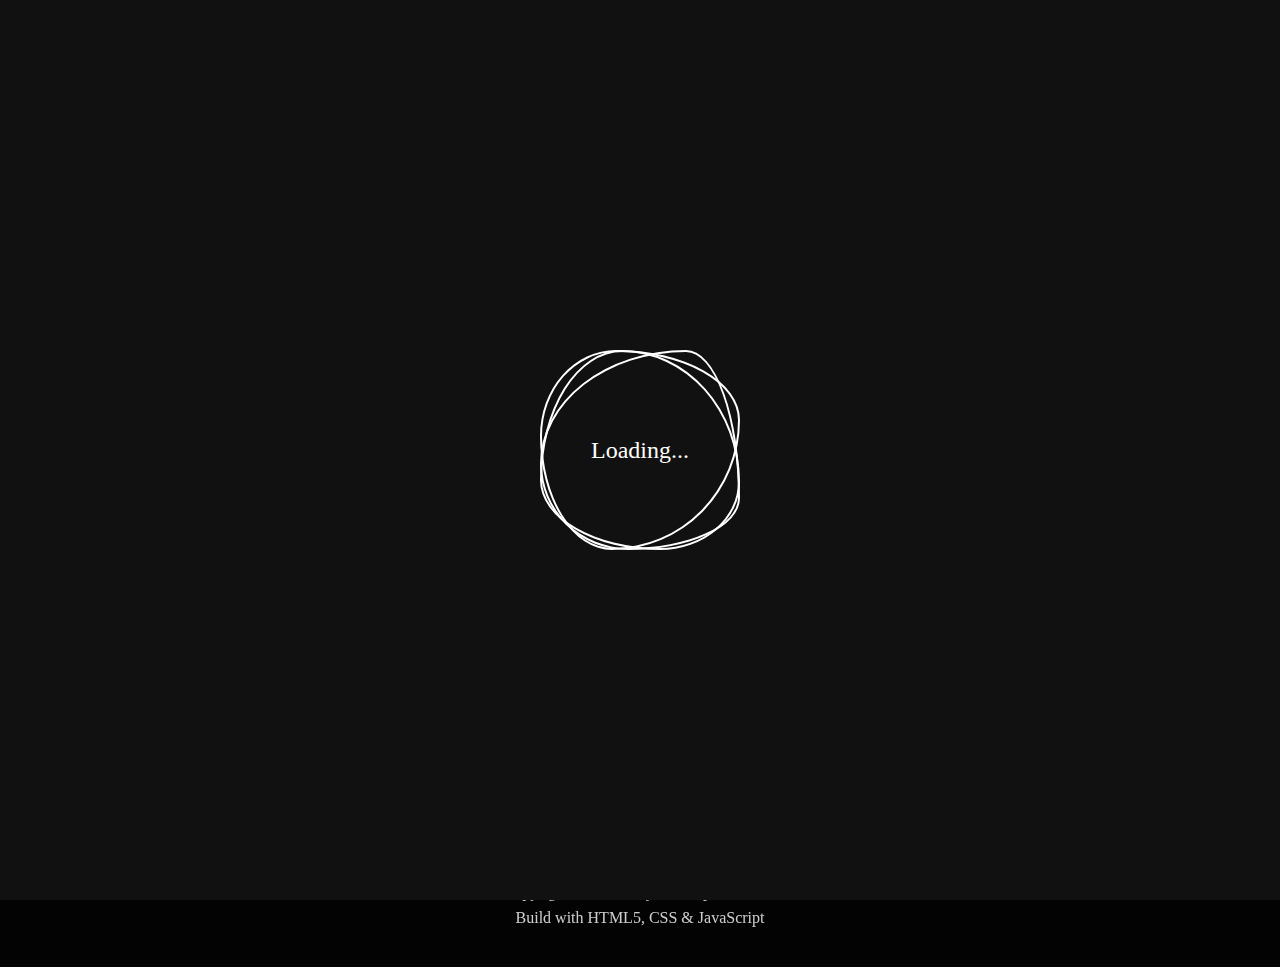
<file: project.html>
<!DOCTYPE html>
<html lang="en">
<head>
    <meta charset="UTF-8">
    <meta name="viewport" content="width=device-width, initial-scale=1.0">
    <title>Projects | Revampes</title>

    <link rel="stylesheet" href="assets/css/index.css">
    <link rel="stylesheet" href="assets/css/loader.css">
    <link rel="stylesheet" href="assets/css/project.css">
    <link rel="stylesheet" href="https://cdnjs.cloudflare.com/ajax/libs/font-awesome/6.4.0/css/all.min.css">
</head>
<body>
<div id="page-loader">
    <div class="loader">
        <span></span>
        <span></span>
        <span></span>
        <h2>Loading...</h2>
    </div>
</div>

<nav class="navbar">
    <div class="nav-container">
        <a href="index.html" class="logo">
            <i class="fas fa-code"></i>
            <span class="main-name">Revampes</span>
        </a>
        <div class="nav-links">
            <a href="about.html" class="nav-link">About</a>
            <span class="separator">/</span>
            <a href="project.html" class="nav-link active">Projects</a>
            <span class="separator">/</span>
            <a href="aftertimefault.html" class="nav-link active">AfterTimeFault</a>
            <span class="separator">/</span>
            <a href="equipments.html" class="nav-link">Equipments</a>
            <span class="separator">/</span>
            <a href="contacts.html" class="nav-link">Contacts</a>
        </div>
        <button id="theme-toggle" class="theme-toggle">
            <i class="fas fa-sun"></i>
        </button>
        <button class="hamburger" id="hamburger" aria-label="Open navigation" style="display:none">
            <i class="fas fa-bars"></i>
        </button>
    </div>
</nav>

<div class="sidebar" id="sidebar">
    <button class="sidebar-close" id="sidebar-close" aria-label="Close navigation">
        <i class="fas fa-times"></i>
    </button>
    <a href="about.html" class="nav-link">About</a>
    <span class="separator">/</span>
    <a href="project.html" class="nav-link active">Projects</a>
    <span class="separator">/</span>
    <a href="aftertimefault.html" class="nav-link active">AfterTimeFault</a>
    <span class="separator">/</span>
    <a href="equipments.html" class="nav-link">Equipments</a>
    <span class="separator">/</span>
    <a href="contacts.html" class="nav-link">Contacts</a>
</div>
<div class="sidebar-overlay" id="sidebar-overlay"></div>

<main class="page-content project-page">
    <div class="project-container">
        <div class="header-image-container project-header-canvas">
            <div class="project-header-canvas-wrapper fade-in neon-hero">
                <canvas id="projectParticleCanvas" class="particle-bg"></canvas>
                <div class="neon-effect"></div>
                <div class="project-header-title">Project</div>
            </div>
        </div>
        <div class="project-search">
            <div class="search-bar">
                <input type="text" placeholder="Search repositories..." id="repo-search">
                <button class="search-btn"><i class="fas fa-search"></i></button>
            </div>
        </div>
        <div class="projects-grid-section">
            <div class="projects-grid" id="projects-grid">
                <!-- Projects will be inserted here by JavaScript -->
            </div>
        </div>
    </div>
</main>

<footer class="footer animate-in">
    <p>Copyright Observed by Revampes © 2025</p>
    <p>Build with HTML5, CSS & JavaScript</p>
</footer>

<script src="assets/javascript/particle-bg.js"></script>
<script src="assets/javascript/index.js"></script>
<script src="assets/javascript/project.js"></script>
</body>
</html>
</file>
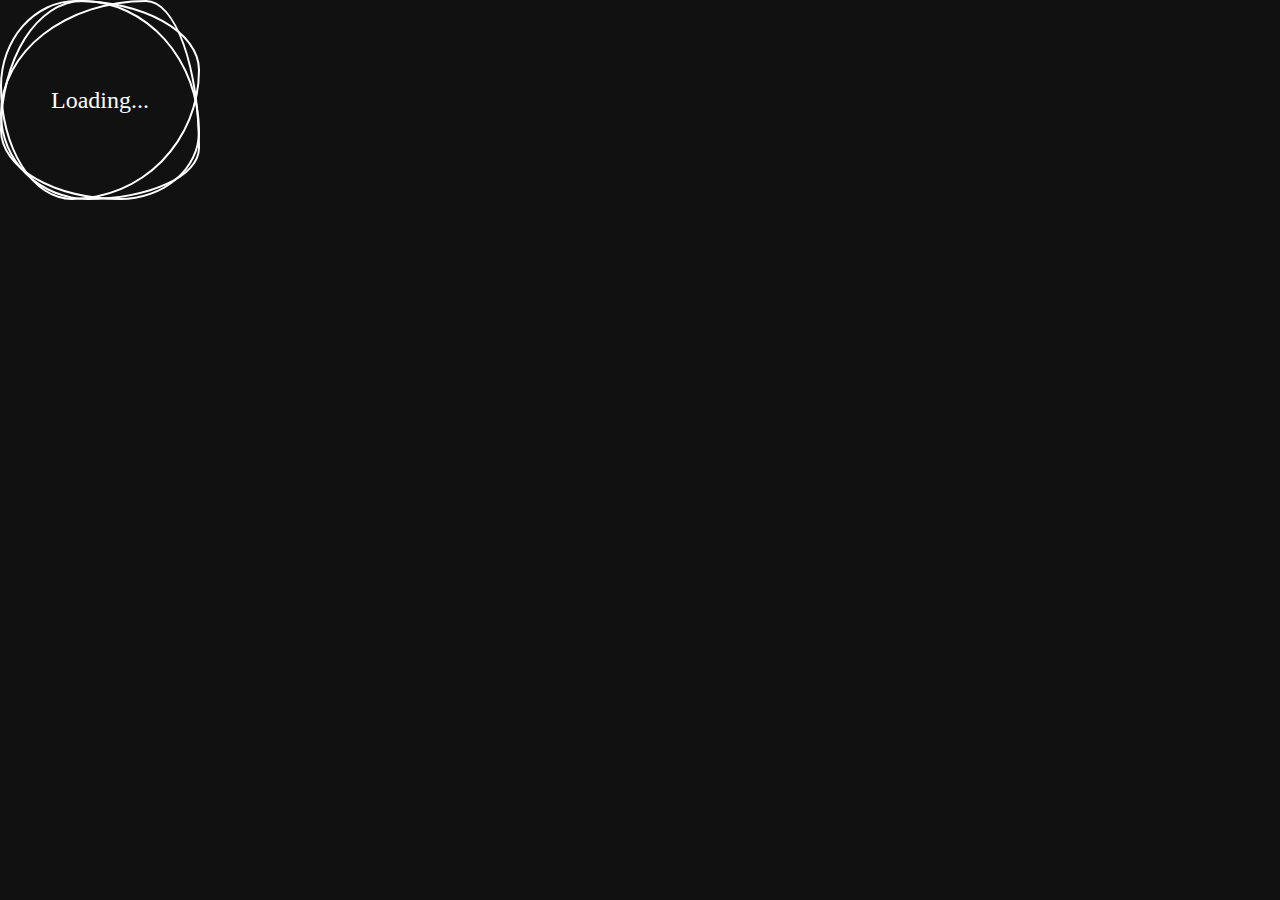
<file: RevampesWeb/loader.html>
<!DOCTYPE html>
<html lang="en">
<head>
    <meta charset="UTF-8">
    <title>Title</title>
    <link rel="stylesheet" type="text/css" href="assets/css/loader.css">
</head>
<body>
    <div class="loader">
        <span></span>
        <span></span>
        <span></span>
        <h2>Loading...</h2>
    </div>
</body>
</html>
</file>
<file: assets/css/particle-bg.css>
* {
  margin: 0;
  padding: 0;
  box-sizing: border-box;
}

.particle-bg {
  position: absolute;
  top: 0;
  left: 0;
  width: 100%;
  height: 100%;
  z-index: -1;
  display: block;
  pointer-events: none;
}

.page-content {
  min-height: 100vh;
  padding: 2rem;
  color: #fff;
  text-align: center;
}
</file>
<file: assets/css/index.css>
:root {
    --bg-color: #000;
    --text-color: #fff;
    --neon-color: #ff6ec7;
    --nav-bg: rgba(0, 0, 0, 0.8);
    --hover-color: #ccc;
    --box-bg: rgba(255, 255, 255, 0.05);
    --animation-delay-step: 0.2s;
}

.light-mode {
    --bg-color: #f5f5f5;
    --text-color: #000;
    --nav-bg: rgba(255, 128, 255, 0.8);
    --hover-color: #666;
    --box-bg: rgba(0, 0, 0, 0.05);
}

.navbar {
    position: absolute;
    top: 2rem;
    left: 50%;
    transform: translateX(-50%);
    width: calc(100% - 4rem);
    max-width: 1200px;
    background: var(--nav-bg); /* Changed from hardcoded color */
    backdrop-filter: blur(10px);
    z-index: 1000;
    padding: 1rem 0;
    border-radius: 2rem;
    box-shadow: 0 8px 32px rgba(0,0,0,0.18);
}

.nav-container {
    max-width: 1200px;
    margin: 0 auto;
    display: flex;
    align-items: center;
    justify-content: space-between;
    padding: 0 2rem;
}

.logo {
    display: flex;
    align-items: center;
    gap: 0.8rem;
    color: var(--text-color);
    text-decoration: none;
    font-size: 1.5rem;
    font-weight: bold;
}

.logo i {
    color: var(--neon-color);
}

.nav-links {
    display: flex;
    align-items: center;
    gap: 1rem;
}

.nav-link {
    color: var(--text-color);
    text-decoration: none;
    font-size: 1.1rem;
    transition: color 0.3s ease;
}

.nav-link:hover {
    color: var(--hover-color);
}

.separator {
    color: var(--text-color);
    opacity: 0.5;
}

.theme-toggle {
    background: none;
    border: none;
    color: var(--text-color);
    font-size: 1.2rem;
    cursor: pointer;
    transition: transform 0.3s ease;
}

.theme-toggle:hover {
    transform: rotate(30deg);
}

html, body {
    background: var(--bg-color);
    color: var(--text-color);
    min-height: 100vh;
    margin: 0;
    padding: 0;
}

.page-content {
    flex: 1 0 auto;
    padding-top: 80px;
    background-color: var(--bg-color);
    color: var(--text-color);
    transition: background-color 0.3s ease, color 0.3s ease;
}

.hero {
    min-height: 100vh;
    display: flex;
    flex-direction: column;
    align-items: center;
    justify-content: center;
    position: relative;
    padding: 2rem;
    text-align: center;
}

.neon-effect {
    position: absolute;
    width: 600px;
    height: 600px;
    background: radial-gradient(circle, var(--neon-color) 0%, transparent 70%);
    filter: blur(100px);
    opacity: 0.3;
    z-index: -1;
}

.typing-container {
    position: relative;
    z-index: 1;
}

.main-title {
    font-size: 5rem;
    margin-bottom: 1rem;
    text-shadow: 0 0 10px var(--neon-color), 0 0 20px var(--neon-color);
}

.sub-title {
    font-size: 1.8rem;
    color: var(--neon-color);
    margin-bottom: 1.5rem;
}

.location {
    font-size: 1.2rem;
    margin-bottom: 3rem;
    opacity: 0.8;
}

.intro p {
    font-size: 1.2rem;
    margin: 0.8rem 0;
    max-width: 800px;
}

.typing-cursor {
    position: relative;
    display: inline-block;
}

#typing-intro p.typing-cursor {
    display: inline-block;
    width: auto;
}

.typing-cursor::after {
    content: "|";
    position: absolute;
    left: 100%;
    top: 0;
    animation: blink 1s step-end infinite;
    color: var(--neon-color);
}

@keyframes blink {
    from, to { opacity: 1; }
    50% { opacity: 0; }
}

.about {
    padding: 5rem 2rem;
    max-width: 1000px;
    margin: 0 auto;
}

.about h2 {
    font-size: 2.5rem;
    margin-bottom: 3rem;
    color: var(--neon-color);
    text-align: center;
}

.about-grid {
    display: grid;
    grid-template-columns: repeat(auto-fit, minmax(200px, 1fr));
    gap: 2rem;
}

.about-box {
    background: var(--box-bg);
    border: 2px solid var(--neon-color);
    padding: 2.5rem;
    border-radius: 15px;
    width: 100%;
    max-width: 300px;
    box-shadow: 0 10px 30px var(--neon-color, #ff6ec7, 0.2);
    transition: transform 0.3s;
    margin: 0 auto 2rem auto;
    overflow: visible;
}

.about-box-glow, .contact-item-glow {
}

.about-box-glow::before, .contact-item-glow::before {
}

.about-box, .contact-item {
    position: relative;
    z-index: 1;
    background: var(--box-bg);
    border: 2px solid var(--neon-color);
    padding: 2.5rem;
    border-radius: 15px;
    width: 100%;
    max-width: 300px;
    box-shadow: 0 10px 30px var(--neon-color, #ff6ec7, 0.2);
    transition: transform 0.3s;
    margin: 0 auto 2rem auto;
    overflow: visible;
}

.about-box:hover {
    transform: translateY(-10px);
    border-color: var(--neon-color);
}

.about-box i {
    font-size: 2.5rem;
    color: var(--neon-color);
    margin-bottom: 1.5rem;
}

.about-box h3 {
    font-size: 1.3rem;
    margin-bottom: 1rem;
}

.skills {
    padding: 5rem 2rem;
    background-color: rgba(255, 255, 255, 0.05);
}

.skills h2 {
    font-size: 2.5rem;
    margin-bottom: 3rem;
    color: var(--neon-color);
    text-align: center;
}

.skills-container {
    overflow: hidden;
    position: relative;
    width: 100%;
    max-width: 1000px;
    margin: 0 auto;
}

.skills-slider {
    display: flex;
    flex-wrap: nowrap;
    gap: 1.5rem;
    width: max-content;
    animation: skills-marquee 20s linear infinite;
}

@keyframes skills-marquee {
    0% {
        transform: translateX(0);
    }
    100% {
        transform: translateX(-50%);
    }
}

.contact {
    padding: 5rem 2rem;
    max-width: 1000px;
    margin: 0 auto;
}

.contact h2 {
    font-size: 2.5rem;
    margin-bottom: 3rem;
    color: var(--neon-color);
    text-align: center;
}

.contact-grid {
    display: grid;
    grid-template-columns: repeat(auto-fit, minmax(250px, 1fr));
    gap: 2rem;
}

.contact-item {
    background-color: rgba(255, 255, 255, 0.05);
    padding: 2rem;
    border-radius: 10px;
    text-align: center;
    transition: transform 0.3s ease;
}

.contact-item:hover {
    transform: translateY(-10px);
}

.contact-item i {
    font-size: 2rem;
    color: var(--neon-color);
    margin-bottom: 1rem;
}

.contact-item a {
    color: var(--text-color);
    text-decoration: none;
}

.contact-item a:hover {
    text-decoration: underline;
}

.footer {
    flex-shrink: 0;
    padding: 2rem;
    text-align: center;
    background-color: rgba(0, 0, 0, 0.5);
    color: var(--text-color);
    margin-top: 0;
}

.footer p {
    margin: 0.5rem 0;
    opacity: 0.8;
}

@keyframes slide {
    0% {
        transform: translateX(0);
    }
    100% {
        transform: translateX(-50%);
    }
}

@media (max-width: 768px) {
    .main-title {
        font-size: 3rem;
    }

    .nav-links {
        display: none;
    }

    .theme-toggle {
        z-index: 1201;
    }

    .hamburger {
        display: block !important;
    }

    .sidebar {
        position: fixed;
        top: 0;
        left: -250px;
        width: 220px;
        height: 100vh;
        background: var(--nav-bg);
        box-shadow: 2px 0 10px rgba(0,0,0,0.2);
        z-index: 1200;
        display: flex;
        flex-direction: column;
        padding: 2rem 1rem;
        transition: left 0.3s cubic-bezier(.4,0,.2,1);
    }
    .sidebar.open {
        left: 0;
    }
    .sidebar .nav-link, .sidebar .separator {
        margin: 1rem 0;
        font-size: 1.2rem;
        display: block;
        text-align: left;
    }
    .sidebar .separator {
        opacity: 0.3;
    }
    .sidebar-close {
        align-self: flex-end;
        background: none;
        border: none;
        font-size: 2rem;
        color: var(--text-color);
        margin-bottom: 2rem;
        cursor: pointer;
    }
    .sidebar-overlay {
        display: none;
        position: fixed;
        top: 0;
        left: 0;
        width: 100vw;
        height: 100vh;
        background: rgba(0,0,0,0.4);
        z-index: 1199;
    }
    .sidebar.open ~ .sidebar-overlay {
        display: block;
    }
    .about-grid {
        grid-template-columns: 1fr;
    }
    .skills-slider {
        gap: 0.7rem;
        font-size: 0.9rem;
    }
    .contact-grid {
        grid-template-columns: 1fr;
        justify-items: center;
        align-items: center;
    }
    .contact-item {
        width: 100%;
        max-width: 350px;
        margin: 0 auto;
    }
    .footer {
        padding: 1rem;
        font-size: 0.9rem;
    }
}

@media (min-width: 769px) {
    .sidebar,
    .sidebar-overlay {
        display: none !important;
    }
    .hamburger {
        display: none !important;
    }
}

.animate-in {
    opacity: 0;
    transform: translateY(30px);
    transition: opacity 0.8s ease-out, transform 0.8s ease-out;
    will-change: opacity, transform;
}

.animate-in-visible {
    opacity: 1;
    transform: translateY(0);
}

.about.animate-in {
    transition-delay: calc(var(--animation-delay-step) * 1);
}

.skills.animate-in {
    transition-delay: calc(var(--animation-delay-step) * 2);
}

.contact.animate-in {
    transition-delay: calc(var(--animation-delay-step) * 3);
}

.particle-bg {
    position: fixed;
    top: 0;
    left: 0;
    width: 100%;
    height: 100vh;
    z-index: -1;
    display: block;
}

.skill-btn {
    padding: 1rem 2rem;
    background-color: rgba(255, 255, 255, 0.1);
    color: var(--text-color);
    text-decoration: none;
    border-radius: 30px;
    white-space: nowrap;
    transition: all 0.3s ease;
    border: 1px solid var(--neon-color);
    font-size: 1.1rem;
    font-weight: 500;
    display: inline-block;
}

.skill-btn:hover {
    background-color: var(--neon-color);
    color: #000;
    transform: scale(1.05);
}

.about-box, .contact-item {
    position: relative;
    z-index: 1;
    background: var(--box-bg);
    border: 2px solid var(--neon-color);
    padding: 2.5rem;
    border-radius: 15px;
    width: 100%;
    max-width: 300px;
    box-shadow: 0 10px 30px var(--neon-color, #ff6ec7, 0.2);
    transition: transform 0.3s;
    margin: 0 auto 2rem auto;
    overflow: visible;
}

/* === Fade-in animation for hero/sections === */
@keyframes fadeInUp {
  from { opacity: 0; transform: translateY(32px); }
  to { opacity: 1; transform: translateY(0); }
}
.fade-in {
  opacity: 0;
  animation: fadeInUp 1.1s cubic-bezier(.23,1.01,.32,1) 0.1s forwards;
}

/* === Neon theme for hero/sections === */
.neon-hero {
  color: var(--neon-color, #ff6ec7);
  text-shadow: 0 0 8px var(--neon-color, #ff6ec7), 0 0 24px #fff2, 0 0 40px var(--neon-color, #ff6ec7);
}
.neon-hero .project-header-title,
.neon-hero .hero-blur-overlay h1,
.neon-hero .hero-blur-overlay h2 {
  color: var(--neon-color, #ff6ec7);
  text-shadow: 0 0 12px var(--neon-color, #ff6ec7), 0 0 32px #fff3, 0 0 48px var(--neon-color, #ff6ec7);
}
.neon-hero .hero-blur-overlay .hero-tagline,
.neon-hero .project-header-title {
  color: #fff;
  text-shadow: 0 0 6px var(--neon-color, #ff6ec7), 0 0 18px #fff2;
}
.neon-hero .download-btn,
.neon-hero .search-btn {
  background: var(--neon-color, #ff6ec7);
  color: #fff;
  box-shadow: 0 0 16px 2px var(--neon-color, #ff6ec7), 0 0 32px 8px #fff2;
  border: none;
  transition: background 0.2s, color 0.2s, box-shadow 0.2s;
}
.neon-hero .download-btn:hover,
.neon-hero .search-btn:hover {
  background: #fff;
  color: var(--neon-color, #ff6ec7);
  box-shadow: 0 0 24px 4px var(--neon-color, #ff6ec7), 0 0 40px 12px #fff3;
}
</file>
<file: assets/css/sidebar.css>
/* =====================================================
   SIDEBAR & HAMBURGER MENU STYLES
   Universal styles for all pages
   ===================================================== */

.hamburger {
    background: none;
    border: none;
    color: var(--text-color);
    font-size: 1.5rem;
    cursor: pointer;
    display: none;
    transition: color 0.3s ease;
}

.hamburger:hover {
    color: var(--neon-color);
}

.sidebar {
    position: fixed;
    top: 0;
    right: -300px;
    width: 250px;
    height: 100vh;
    background: var(--nav-bg);
    backdrop-filter: blur(10px);
    padding: 2rem;
    z-index: 2000;
    transition: right 0.3s ease;
    display: flex;
    flex-direction: column;
    gap: 1rem;
    box-shadow: -2px 0 10px rgba(0, 0, 0, 0.3);
}

.sidebar.open {
    right: 0;
}

.sidebar .nav-link {
    color: var(--text-color);
    text-decoration: none;
    font-size: 1.2rem;
    transition: color 0.3s ease;
    padding: 0.5rem 0;
}

.sidebar .nav-link:hover,
.sidebar .nav-link.active {
    color: var(--neon-color);
}

.sidebar .separator {
    color: var(--text-color);
    opacity: 0.3;
    margin: 0;
}

.sidebar-close {
    background: none;
    border: none;
    color: var(--text-color);
    font-size: 1.5rem;
    cursor: pointer;
    align-self: flex-end;
    margin-bottom: 1rem;
    transition: color 0.3s ease, transform 0.3s ease;
}

.sidebar-close:hover {
    color: var(--neon-color);
    transform: rotate(90deg);
}

.sidebar-overlay {
    position: fixed;
    top: 0;
    left: 0;
    width: 100%;
    height: 100vh;
    background: rgba(0, 0, 0, 0.5);
    z-index: 1500;
    display: none;
    backdrop-filter: blur(2px);
}

.sidebar.open ~ .sidebar-overlay {
    display: block;
}

/* =====================================================
   RESPONSIVE BEHAVIOR
   ===================================================== */

@media (max-width: 768px) {
    .hamburger {
        display: block !important;
    }
    
    .nav-links {
        display: none;
    }
}

@media (min-width: 769px) {
    .sidebar,
    .sidebar-overlay {
        display: none !important;
    }
    
    .hamburger {
        display: none !important;
    }
}
</file>
<file: assets/css/loader.css>
* {
    margin: 0;
    padding: 0;
    box-sizing: border-box;
}

body {
    background: #111;
    min-height: 100vh;
}

#page-loader {
    position: fixed;
    top: 0;
    left: 0;
    width: 100vw;
    height: 100vh;
    background: #111;
    z-index: 9999;
    display: flex;
    justify-content: center;
    align-items: center;
    flex-direction: column;
    transition: opacity 0.3s;
}

/* Light mode loader background */
.light-mode #page-loader {
    background: #f8f9fb;
}

.light-mode .loader h2 {
    color: #222;
}

.light-mode .loader span {
    border: 2px solid #ff6ec7;
}

#page-loader.hidden {
    opacity: 0;
    pointer-events: none;
    visibility: hidden;
    transition: opacity 0.3s, visibility 0s 0.3s;
}

.loader {
    position: relative;
    width: 200px;
    height: 200px;
    display: flex;
    justify-content: center;
    align-items: center;
    flex-direction: column;
}

.loader h2 {
    font-weight: 500;
    color: #fff;
    font-family: consolas;
}

.loader span {
    position: absolute;
    top: 0;
    left: 0;
    width: 100%;
    height: 100%;
    border: 2px solid #fff;
    pointer-events: none;
    animation: animate 5s linear infinite;
}

@keyframes animate {
    0% {
        transform: rotate(0deg);
    }
    100% {
        transform: rotate(360deg);
    }
}

.loader span:nth-child(1) {
    border-radius: 38% 62% 64% 36% / 43% 35% 65% 57%;
}

.loader span:nth-child(2) {
    animation-direction: reverse;
    border-radius: 41% 59% 40% 60% / 65% 66% 34% 35%;
}

.loader span:nth-child(3) {
    animation-duration: 3s;
    border-radius: 73% 27% 56% 44% / 57% 74% 26% 43%;
}
</file>
<file: assets/css/animations.css>
/* =====================================================
   COMMON ANIMATIONS & REUSABLE UTILITIES
   Import this file in your HTML to avoid code duplication
   ===================================================== */

/* === FADE IN ANIMATIONS === */

/* Basic fade in from bottom */
@keyframes fadeInUp {
    from {
        opacity: 0;
        transform: translateY(32px);
    }
    to {
        opacity: 1;
        transform: translateY(0);
    }
}

.fade-in {
    opacity: 0;
    animation: fadeInUp 1.1s cubic-bezier(.23, 1.01, .32, 1) 0.1s forwards;
}

/* Fade in with custom delay */
.fade-in-delay-1 {
    animation-delay: 0.2s;
}

.fade-in-delay-2 {
    animation-delay: 0.4s;
}

.fade-in-delay-3 {
    animation-delay: 0.6s;
}

/* Scroll-triggered fade in */
.animate-in {
    opacity: 0;
    transform: translateY(30px);
    transition: opacity 0.8s ease-out, transform 0.8s ease-out;
    will-change: opacity, transform;
}

.animate-in-visible {
    opacity: 1;
    transform: translateY(0);
}

/* === BLINK ANIMATION === */

@keyframes blink {
    from, to {
        opacity: 1;
    }
    50% {
        opacity: 0;
    }
}

.blink {
    animation: blink 1s step-end infinite;
}

/* === NEON GLOW EFFECTS === */

.neon-glow {
    text-shadow: 
        0 0 8px var(--neon-color, #ff6ec7),
        0 0 16px var(--neon-color, #ff6ec7),
        0 0 32px var(--neon-color, #ff6ec7);
}

.neon-glow-strong {
    text-shadow:
        0 0 8px var(--neon-color, #ff6ec7),
        0 0 16px var(--neon-color, #ff6ec7),
        0 0 32px var(--neon-color, #ff6ec7),
        0 0 64px var(--neon-color, #ff6ec7);
}

.neon-glow-subtle {
    text-shadow: 
        0 0 10px var(--neon-color, #ff6ec7),
        0 0 20px var(--neon-color, #ff6ec7);
}

/* Neon box shadow */
.neon-box-shadow {
    box-shadow: 0 0 16px 2px var(--neon-color, #ff6ec7);
}

.neon-box-shadow-strong {
    box-shadow: 
        0 0 16px 2px var(--neon-color, #ff6ec7),
        0 0 32px 8px rgba(255, 255, 255, 0.2);
}

/* === HOVER EFFECTS === */

.hover-lift {
    transition: transform 0.3s ease;
}

.hover-lift:hover {
    transform: translateY(-10px);
}

.hover-scale {
    transition: transform 0.3s ease;
}

.hover-scale:hover {
    transform: scale(1.05);
}

.hover-glow {
    transition: box-shadow 0.3s ease;
}

.hover-glow:hover {
    box-shadow: 0 0 24px var(--neon-color, #ff6ec7);
}

/* === SLIDE ANIMATIONS === */

@keyframes slideIn {
    from {
        transform: translateX(-100%);
        opacity: 0;
    }
    to {
        transform: translateX(0);
        opacity: 1;
    }
}

.slide-in {
    animation: slideIn 0.5s ease-out forwards;
}

/* === MARQUEE/SCROLL ANIMATIONS === */

@keyframes marqueeScroll {
    0% {
        transform: translateX(0);
    }
    100% {
        transform: translateX(-50%);
    }
}

.marquee {
    animation: marqueeScroll 20s linear infinite;
}

/* === ROTATION ANIMATIONS === */

@keyframes rotate {
    from {
        transform: rotate(0deg);
    }
    to {
        transform: rotate(360deg);
    }
}

.rotate {
    animation: rotate 2s linear infinite;
}

.rotate-hover {
    transition: transform 0.3s ease;
}

.rotate-hover:hover {
    transform: rotate(30deg);
}

/* === PULSE ANIMATIONS === */

@keyframes pulse {
    0%, 100% {
        opacity: 1;
        transform: scale(1);
    }
    50% {
        opacity: 0.8;
        transform: scale(1.05);
    }
}

.pulse {
    animation: pulse 2s ease-in-out infinite;
}

/* === SHAKE ANIMATION === */

@keyframes shake {
    0%, 100% {
        transform: translateX(0);
    }
    10%, 30%, 50%, 70%, 90% {
        transform: translateX(-5px);
    }
    20%, 40%, 60%, 80% {
        transform: translateX(5px);
    }
}

.shake {
    animation: shake 0.5s ease-in-out;
}

/* === BOUNCE ANIMATION === */

@keyframes bounce {
    0%, 20%, 50%, 80%, 100% {
        transform: translateY(0);
    }
    40% {
        transform: translateY(-20px);
    }
    60% {
        transform: translateY(-10px);
    }
}

.bounce {
    animation: bounce 2s ease infinite;
}

/* === MODAL ANIMATIONS === */

@keyframes modalIn {
    from {
        opacity: 0;
        transform: translateY(18px) scale(0.96);
    }
    to {
        opacity: 1;
        transform: translateY(0) scale(1);
    }
}

.modal-in {
    animation: modalIn 0.32s ease forwards;
}

/* === UTILITY TRANSITIONS === */

.transition-all {
    transition: all 0.3s ease;
}

.transition-fast {
    transition: all 0.15s ease;
}

.transition-slow {
    transition: all 0.5s ease;
}

.transition-colors {
    transition: background-color 0.3s ease, color 0.3s ease;
}

.transition-transform {
    transition: transform 0.3s ease;
}

.transition-opacity {
    transition: opacity 0.3s ease;
}

/* === LOADING SPINNER === */

@keyframes spin {
    from {
        transform: rotate(0deg);
    }
    to {
        transform: rotate(360deg);
    }
}

.spinner {
    animation: spin 1s linear infinite;
}

/* === GRADIENT ANIMATIONS === */

@keyframes gradientShift {
    0% {
        background-position: 0% 50%;
    }
    50% {
        background-position: 100% 50%;
    }
    100% {
        background-position: 0% 50%;
    }
}

.gradient-animate {
    background-size: 200% 200%;
    animation: gradientShift 3s ease infinite;
}
</file>
<file: RevampesWeb/assets/css/particle-bg.css>
* {
  margin: 0;
  padding: 0;
  box-sizing: border-box;
}

.particle-bg {
  position: absolute;
  top: 0;
  left: 0;
  width: 100%;
  height: 100%;
  z-index: -1;
  display: block;
  pointer-events: none;
}

.page-content {
  min-height: 100vh;
  padding: 2rem;
  color: #fff;
  text-align: center;
}
</file>
<file: RevampesWeb/assets/css/index.css>
:root {
    --bg-color: #000;
    --text-color: #fff;
    --neon-color: #ff6ec7;
    --nav-bg: rgba(0, 0, 0, 0.8);
    --hover-color: #ccc;
    --box-bg: rgba(255, 255, 255, 0.05);
    --animation-delay-step: 0.2s;
}

.light-mode {
    --bg-color: #f5f5f5;
    --text-color: #000;
    --nav-bg: rgba(255, 128, 255, 0.8);
    --hover-color: #666;
    --box-bg: rgba(0, 0, 0, 0.05);
}

.navbar {
    position: absolute;
    top: 2rem;
    left: 50%;
    transform: translateX(-50%);
    width: calc(100% - 4rem);
    max-width: 1200px;
    background: #23242a; /* slightly grey for dark mode */
    backdrop-filter: blur(10px);
    z-index: 1000;
    padding: 1rem 0;
    border-radius: 2rem;
    box-shadow: 0 8px 32px rgba(0,0,0,0.18);
}

.nav-container {
    max-width: 1200px;
    margin: 0 auto;
    display: flex;
    align-items: center;
    justify-content: space-between;
    padding: 0 2rem;
}

.logo {
    display: flex;
    align-items: center;
    gap: 0.8rem;
    color: var(--text-color);
    text-decoration: none;
    font-size: 1.5rem;
    font-weight: bold;
}

.logo i {
    color: var(--neon-color);
}

.nav-links {
    display: flex;
    align-items: center;
    gap: 1rem;
}

.nav-link {
    color: var(--text-color);
    text-decoration: none;
    font-size: 1.1rem;
    transition: color 0.3s ease;
}

.nav-link:hover {
    color: var(--hover-color);
}

.separator {
    color: var(--text-color);
    opacity: 0.5;
}

.theme-toggle {
    background: none;
    border: none;
    color: var(--text-color);
    font-size: 1.2rem;
    cursor: pointer;
    transition: transform 0.3s ease;
}

.theme-toggle:hover {
    transform: rotate(30deg);
}

html, body {
    min-height: 100vh;
    display: flex;
    flex-direction: column;
    background-color: var(--bg-color);
}

.page-content {
    flex: 1 0 auto;
    padding-top: 80px;
    background-color: var(--bg-color);
    color: var(--text-color);
    transition: background-color 0.3s ease, color 0.3s ease;
}

.hero {
    min-height: 100vh;
    display: flex;
    flex-direction: column;
    align-items: center;
    justify-content: center;
    position: relative;
    padding: 2rem;
    text-align: center;
}

.neon-effect {
    position: absolute;
    width: 600px;
    height: 600px;
    background: radial-gradient(circle, var(--neon-color) 0%, transparent 70%);
    filter: blur(100px);
    opacity: 0.3;
    z-index: -1;
}

.typing-container {
    position: relative;
    z-index: 1;
}

.main-title {
    font-size: 5rem;
    margin-bottom: 1rem;
    text-shadow: 0 0 10px var(--neon-color), 0 0 20px var(--neon-color);
}

.sub-title {
    font-size: 1.8rem;
    color: var(--neon-color);
    margin-bottom: 1.5rem;
}

.location {
    font-size: 1.2rem;
    margin-bottom: 3rem;
    opacity: 0.8;
}

.intro p {
    font-size: 1.2rem;
    margin: 0.8rem 0;
    max-width: 800px;
}

.typing-cursor {
    position: relative;
    display: inline-block;
}

#typing-intro p.typing-cursor {
    display: inline-block;
    width: auto;
}

.typing-cursor::after {
    content: "|";
    position: absolute;
    left: 100%;
    top: 0;
    animation: blink 1s step-end infinite;
    color: var(--neon-color);
}

@keyframes blink {
    from, to { opacity: 1; }
    50% { opacity: 0; }
}

.about {
    padding: 5rem 2rem;
    max-width: 1000px;
    margin: 0 auto;
}

.about h2 {
    font-size: 2.5rem;
    margin-bottom: 3rem;
    color: var(--neon-color);
    text-align: center;
}

.about-grid {
    display: grid;
    grid-template-columns: repeat(auto-fit, minmax(200px, 1fr));
    gap: 2rem;
}

.about-box {
    background: var(--box-bg);
    border: 2px solid var(--neon-color);
    padding: 2.5rem;
    border-radius: 15px;
    width: 100%;
    max-width: 300px;
    box-shadow: 0 10px 30px var(--neon-color, #ff6ec7, 0.2);
    transition: transform 0.3s;
    margin: 0 auto 2rem auto;
    overflow: visible;
}

.about-box-glow, .contact-item-glow {
}

.about-box-glow::before, .contact-item-glow::before {
}

.about-box, .contact-item {
    position: relative;
    z-index: 1;
    background: var(--box-bg);
    border: 2px solid var(--neon-color);
    padding: 2.5rem;
    border-radius: 15px;
    width: 100%;
    max-width: 300px;
    box-shadow: 0 10px 30px var(--neon-color, #ff6ec7, 0.2);
    transition: transform 0.3s;
    margin: 0 auto 2rem auto;
    overflow: visible;
}

.about-box:hover {
    transform: translateY(-10px);
    border-color: var(--neon-color);
}

.about-box i {
    font-size: 2.5rem;
    color: var(--neon-color);
    margin-bottom: 1.5rem;
}

.about-box h3 {
    font-size: 1.3rem;
    margin-bottom: 1rem;
}

.skills {
    padding: 5rem 2rem;
    background-color: rgba(255, 255, 255, 0.05);
}

.skills h2 {
    font-size: 2.5rem;
    margin-bottom: 3rem;
    color: var(--neon-color);
    text-align: center;
}

.skills-container {
    overflow: hidden;
    position: relative;
    width: 100%;
    max-width: 1000px;
    margin: 0 auto;
}

.skills-slider {
    display: flex;
    flex-wrap: nowrap;
    gap: 1.5rem;
    width: max-content;
    animation: skills-marquee 20s linear infinite;
}

@keyframes skills-marquee {
    0% {
        transform: translateX(0);
    }
    100% {
        transform: translateX(-50%);
    }
}

.contact {
    padding: 5rem 2rem;
    max-width: 1000px;
    margin: 0 auto;
}

.contact h2 {
    font-size: 2.5rem;
    margin-bottom: 3rem;
    color: var(--neon-color);
    text-align: center;
}

.contact-grid {
    display: grid;
    grid-template-columns: repeat(auto-fit, minmax(250px, 1fr));
    gap: 2rem;
}

.contact-item {
    background-color: rgba(255, 255, 255, 0.05);
    padding: 2rem;
    border-radius: 10px;
    text-align: center;
    transition: transform 0.3s ease;
}

.contact-item:hover {
    transform: translateY(-10px);
}

.contact-item i {
    font-size: 2rem;
    color: var(--neon-color);
    margin-bottom: 1rem;
}

.contact-item a {
    color: var(--text-color);
    text-decoration: none;
}

.contact-item a:hover {
    text-decoration: underline;
}

.footer {
    flex-shrink: 0;
    padding: 2rem;
    text-align: center;
    background-color: rgba(0, 0, 0, 0.5);
    color: var(--text-color);
    margin-top: 0;
}

.footer p {
    margin: 0.5rem 0;
    opacity: 0.8;
}

@keyframes slide {
    0% {
        transform: translateX(0);
    }
    100% {
        transform: translateX(-50%);
    }
}

@media (max-width: 768px) {
    .main-title {
        font-size: 3rem;
    }

    .nav-links {
        display: none;
    }

    .theme-toggle {
        z-index: 1201;
    }

    .hamburger {
        display: block !important;
    }

    .sidebar {
        position: fixed;
        top: 0;
        left: -250px;
        width: 220px;
        height: 100vh;
        background: var(--nav-bg);
        box-shadow: 2px 0 10px rgba(0,0,0,0.2);
        z-index: 1200;
        display: flex;
        flex-direction: column;
        padding: 2rem 1rem;
        transition: left 0.3s cubic-bezier(.4,0,.2,1);
    }
    .sidebar.open {
        left: 0;
    }
    .sidebar .nav-link, .sidebar .separator {
        margin: 1rem 0;
        font-size: 1.2rem;
        display: block;
        text-align: left;
    }
    .sidebar .separator {
        opacity: 0.3;
    }
    .sidebar-close {
        align-self: flex-end;
        background: none;
        border: none;
        font-size: 2rem;
        color: var(--text-color);
        margin-bottom: 2rem;
        cursor: pointer;
    }
    .sidebar-overlay {
        display: none;
        position: fixed;
        top: 0;
        left: 0;
        width: 100vw;
        height: 100vh;
        background: rgba(0,0,0,0.4);
        z-index: 1199;
    }
    .sidebar.open ~ .sidebar-overlay {
        display: block;
    }
    .about-grid {
        grid-template-columns: 1fr;
    }
    .skills-slider {
        gap: 0.7rem;
        font-size: 0.9rem;
    }
    .contact-grid {
        grid-template-columns: 1fr;
        justify-items: center;
        align-items: center;
    }
    .contact-item {
        width: 100%;
        max-width: 350px;
        margin: 0 auto;
    }
    .footer {
        padding: 1rem;
        font-size: 0.9rem;
    }
}

@media (min-width: 769px) {
    .sidebar,
    .sidebar-overlay {
        display: none !important;
    }
    .hamburger {
        display: none !important;
    }
}

.animate-in {
    opacity: 0;
    transform: translateY(30px);
    transition: opacity 0.8s ease-out, transform 0.8s ease-out;
    will-change: opacity, transform;
}

.animate-in-visible {
    opacity: 1;
    transform: translateY(0);
}

.about.animate-in {
    transition-delay: calc(var(--animation-delay-step) * 1);
}

.skills.animate-in {
    transition-delay: calc(var(--animation-delay-step) * 2);
}

.contact.animate-in {
    transition-delay: calc(var(--animation-delay-step) * 3);
}

.footer.animate-in {
    transition-delay: calc(var(--animation-delay-step) * 4);
}

.particle-bg {
    position: fixed;
    top: 0;
    left: 0;
    width: 100%;
    height: 100vh;
    z-index: -1;
    display: block;
}

.skill-btn {
    padding: 1rem 2rem;
    background-color: rgba(255, 255, 255, 0.1);
    color: var(--text-color);
    text-decoration: none;
    border-radius: 30px;
    white-space: nowrap;
    transition: all 0.3s ease;
    border: 1px solid var(--neon-color);
    font-size: 1.1rem;
    font-weight: 500;
    display: inline-block;
}

.skill-btn:hover {
    background-color: var(--neon-color);
    color: #000;
    transform: scale(1.05);
}

.about-box, .contact-item {
    position: relative;
    z-index: 1;
    background: var(--box-bg);
    border: 2px solid var(--neon-color);
    padding: 2.5rem;
    border-radius: 15px;
    width: 100%;
    max-width: 300px;
    box-shadow: 0 10px 30px var(--neon-color, #ff6ec7, 0.2);
    transition: transform 0.3s;
    margin: 0 auto 2rem auto;
    overflow: visible;
}
</file>
<file: RevampesWeb/assets/css/loader.css>
* {
    margin: 0;
    padding: 0;
    box-sizing: border-box;
}

body {
    background: #111;
    min-height: 100vh;
    /* Remove flex, let normal layout apply */
}

#page-loader {
    position: fixed;
    top: 0;
    left: 0;
    width: 100vw;
    height: 100vh;
    background: #111;
    z-index: 9999;
    display: flex;
    justify-content: center;
    align-items: center;
    flex-direction: column;
    transition: opacity 0.3s;
}
#page-loader.hidden {
    opacity: 0;
    pointer-events: none;
    visibility: hidden;
    transition: opacity 0.3s, visibility 0s 0.3s;
}

.loader {
    position: relative;
    width: 200px;
    height: 200px;
    display: flex;
    justify-content: center;
    align-items: center;
    flex-direction: column;
}

.loader h2 {
    font-weight: 500;
    color: #fff;
    font-family: consolas;
}

.loader span {
    position: absolute;
    top: 0;
    left: 0;
    width: 100%;
    height: 100%;
    border: 2px solid #fff;
    pointer-events: none;
    animation: animate 5s linear infinite;
}

@keyframes animate {
    0% {
        transform: rotate(0deg);
    }
    100% {
        transform: rotate(360deg);
    }
}

.loader span:nth-child(1) {
    border-radius: 38% 62% 64% 36% / 43% 35% 65% 57%;
}

.loader span:nth-child(2) {
    animation-direction: reverse;
    border-radius: 41% 59% 40% 60% / 65% 66% 34% 35%;
}

.loader span:nth-child(3) {
    animation-duration: 3s;
    border-radius: 73% 27% 56% 44% / 57% 74% 26% 43%;
}
</file>
<file: assets/css/about.css>
/* About page custom styles */

.about-header {
    position: relative;
    width: 100%;
    min-height: 340px;
    display: flex;
    align-items: center;
    justify-content: center;
    background: transparent;
    margin-bottom: 2rem;
    overflow: hidden;
}

/* Add top padding to the whole about page to push content below navbar */
.about-page {
    padding-top: 80px;
    background: var(--bg-color);
    color: var(--text-color);
    transition: background 0.3s, color 0.3s;
    min-height: 100vh;
    display: flex;
    flex-direction: column;
}

@media (max-width: 700px) {
    .about-page {
        padding-top: 56px;
    }
}

.header-image-container.about-header-canvas {
    min-height: 400px;
    position: relative;
    width: 100%;
    display: flex;
    justify-content: center;
    margin-bottom: 32px;
    margin-top: 40px;
    padding-top: 0;
}

.about-page .header-image-container.about-header-canvas {
    padding-top: 0;
}

.about-header-canvas-wrapper {
    position: relative;
    width: 100%;
    max-width: 1200px;
    height: 500px;
    min-height: 400px;
    display: flex;
    align-items: center;
    justify-content: center;
}

#particle-bg {
    position: absolute;
    top: 0;
    left: 0;
    width: 100%;
    height: 100%;
    z-index: 0;
    pointer-events: none;
}

#aboutParticleCanvas.particle-bg {
    position: absolute;
    top: 0;
    left: 0;
    width: 100%;
    height: 100%;
    z-index: 0;
    pointer-events: none;
}

.neon-effect {
    position: absolute;
    width: 600px;
    height: 600px;
    background: radial-gradient(circle, var(--neon-color) 0%, transparent 70%);
    filter: blur(100px);
    opacity: 0.3;
    z-index: 1;
    left: 50%;
    top: 50%;
    transform: translate(-50%, -50%);
}

.about-neon {
    position: relative;
    z-index: 1;
    font-size: 3rem;
    color: var(--neon-color);
    text-align: center;
    font-weight: bold;
    letter-spacing: 2px;
    text-shadow:
        0 0 8px var(--neon-color),
        0 0 16px var(--neon-color),
        0 0 32px var(--neon-color),
        0 0 64px var(--neon-color, #ff6ec7);
}

.about-header-title {
    position: relative;
    z-index: 2;
    font-size: 3rem;
    color: #fff;
    text-align: center;
    font-weight: bold;
    letter-spacing: 2px;
    text-shadow:
        0 0 8px var(--neon-color),
        0 0 16px var(--neon-color),
        0 0 32px var(--neon-color),
        0 0 64px var(--neon-color, #ff6ec7);
}

.about-container {
    width: 100%;
    display: grid;
    justify-content: center;
    margin-top: 0;
    margin-bottom: 3rem;
}

.about-box-1 {
    background: var(--box-bg);
    border-radius: 1.5rem;
    border: none;
    box-shadow: none;
    padding: 2.5rem 2rem 2rem 2rem;
    max-width: 1200px;
    width: 100%;
    color: var(--text-color);
    font-size: 1.25rem; /* Slightly bigger font size */
    line-height: 1.6;   /* More gap between lines */
    backdrop-filter: blur(6px);
}

.about-box-1 h2 {
    color: var(--neon-color);
    margin-top: 0;
    margin-bottom: 0.7em;
    font-size: 1.5rem;
    text-shadow: 0 0 8px var(--neon-color, #ff6ec7);
}

.about-box-1 p {
    margin-bottom: 0.6em; /* Reduce gap between paragraphs */
    white-space: pre-line; /* Allow "." to break lines if replaced in HTML */
}

.about-box-2 {
    background: var(--bg-color);
    border-radius: 1.5rem;
    border: none;
    box-shadow: none;
    padding: 2.5rem 2rem 2rem 2rem;
    max-width: 1200px;
    width: 100%;
    color: var(--text-color);
    font-size: 1.25rem; /* Slightly bigger font size */
    line-height: 1.6;   /* More gap between lines */
    backdrop-filter: blur(6px);
}

.about-box-2 h2 {
    color: var(--neon-color);
    margin-top: 0;
    margin-bottom: 0.7em;
    font-size: 1.5rem;
    text-shadow: 0 0 8px var(--neon-color, #ff6ec7);
}

.about-box-2 p {
    margin-bottom: 0.6em; /* Reduce gap between paragraphs */
    white-space: pre-line; /* Allow "." to break lines if replaced in HTML */
}

.navbar {
    background: var(--nav-bg);
    color: var(--text-color);
}

.footer {
    background: var(--nav-bg);
    color: var(--text-color);
}

/* Light mode overrides */
.light-mode.about-page {
    --bg-color: #f8f9fb;
    --text-color: #222;
    --box-bg: #fff;
    --nav-bg: rgba(255, 128, 255, 0.8);
    --neon-color: #ff6ec7;
    background: var(--bg-color);
    color: var(--text-color);
}

.light-mode .about-box {
    background: var(--box-bg);
    color: var(--text-color);
    box-shadow: 0 2px 16px 0 rgba(0,0,0,0.06);
}

.light-mode .about-box h2 {
    color: var(--neon-color);
    text-shadow: 0 0 8px var(--neon-color, #ff6ec7);
}

.light-mode .about-header-title,
.light-mode .about-neon {
    color: var(--neon-color);
    text-shadow:
        0 0 8px var(--neon-color),
        0 0 16px var(--neon-color),
        0 0 32px var(--neon-color),
        0 0 64px var(--neon-color, #ff6ec7);
}

.light-mode .navbar,
.light-mode .footer {
    background: var(--nav-bg);
    color: var(--text-color);
}

.light-mode .neon-effect {
    opacity: 0.18;
}

@media (max-width: 700px) {
    .about-header {
        min-height: 200px;
    }
    .header-image-container.about-header-canvas,
    .about-header-canvas-wrapper {
        min-height: 200px;
    }
    .about-neon,
    .about-header-title {
        font-size: 2rem;
    }
    .about-box {
        padding: 1.2rem 0.7rem 1.2rem 0.7rem;
    }
    .neon-effect {
        width: 300px;
        height: 300px;
    }
}

/* =====================================================
   MY SKILLS SECTION STYLES
   ===================================================== */

.container {
    max-width: 1200px;
    width: 100%;
    margin: 3rem auto;
    background: var(--box-bg);
    border-radius: 1.5rem;
    border: none;
    box-shadow: none;
    padding: 2.5rem 2rem 2rem 2rem;
}

.container > h2 {
    text-align: left;
    font-size: 1.5rem;
    color: var(--neon-color);
    margin-bottom: 3rem;
    text-shadow: 0 0 10px var(--neon-color);
    animation: fadeInUp 0.8s ease;
}

.category {
    background: var(--box-bg);
    border: 2px solid var(--neon-color);
    border-radius: 20px;
    padding: 2rem;
    margin-bottom: 2rem;
    box-shadow: 0 4px 20px rgba(255, 110, 199, 0.2);
    transition: transform 0.3s ease, box-shadow 0.3s ease;
}

.category:hover {
    transform: translateY(-5px);
    box-shadow: 0 8px 30px rgba(255, 110, 199, 0.4);
}

.category > h2 {
    color: var(--neon-color);
    font-size: 1.8rem;
    margin-bottom: 1.5rem;
    text-align: center;
    text-shadow: 0 0 8px var(--neon-color);
}

.skills-container {
    display: grid;
    grid-template-columns: repeat(auto-fit, minmax(150px, 1fr));
    gap: 2rem;
    padding: 1rem;
}

.skill {
    display: flex;
    flex-direction: column;
    align-items: center;
    gap: 1rem;
    opacity: 1;
    animation: fadeInUp 0.6s ease forwards;
    padding: 1rem;
    border-radius: 12px;
    transition: all 0.3s ease;
}

.skill-name {
    font-size: 1.3rem;
    font-weight: 600;
    color: var(--text-color);
    text-align: center;
    min-height: 2.5rem;
    display: flex;
    align-items: center;
    justify-content: center;
    transition: color 0.3s ease;
}

.skill-level-bar {
    font-size: 2.5rem;
    letter-spacing: 0.3rem;
    font-weight: bold;
    line-height: 1;
}

.filled-dashes {
    color: var(--neon-color);
    text-shadow: 0 0 8px var(--neon-color);
}

.empty-dashes {
    color: rgba(255, 110, 199, 0.3);
}

/* Hover effect for skill cards */
.skill:hover {
    background: rgba(255, 110, 199, 0.05);
    transform: translateY(-3px);
}

.skill:hover .skill-name {
    color: var(--neon-color);
}

.skill:hover .filled-dashes {
    text-shadow: 0 0 15px var(--neon-color);
}

.skill:hover .empty-dashes {
    color: rgba(255, 110, 199, 0.5);
}

/* High skill glow effect */
.skill.high-skill .skill-boxes {
    animation: glowPulse 2s ease-in-out infinite;
}

/* Box pop animation */
@keyframes boxPop {
    0% {
        transform: scale(0) rotate(0deg);
        opacity: 0;
    }
    50% {
        transform: scale(1.2) rotate(5deg);
    }
    100% {
        transform: scale(1) rotate(0deg);
        opacity: 1;
    }
}

/* Glow pulse for high skills */
@keyframes glowPulse {
    0%, 100% {
        filter: drop-shadow(0 0 5px var(--neon-color));
    }
    50% {
        filter: drop-shadow(0 0 15px var(--neon-color));
    }
}

/* Pulse animation for high-level skills */
@keyframes pulse {
    0%, 100% {
        transform: scale(1);
        box-shadow: 0 0 10px var(--neon-color);
    }
    50% {
        transform: scale(1.05);
        box-shadow: 0 0 25px var(--neon-color);
    }
}

/* Count up animation */
@keyframes countUp {
    from {
        opacity: 0;
        transform: translateY(10px);
    }
    to {
        opacity: 1;
        transform: translateY(0);
    }
}

/* Fade in up animation */
@keyframes fadeInUp {
    from {
        opacity: 0;
        transform: translateY(30px);
    }
    to {
        opacity: 1;
        transform: translateY(0);
    }
}

/* Light mode adjustments */
.light-mode .category {
    background: #fff;
    box-shadow: 0 4px 20px rgba(255, 110, 199, 0.15);
}

.light-mode .empty-dashes {
    color: rgba(255, 110, 199, 0.4);
}

.light-mode .skill:hover {
    background: rgba(255, 110, 199, 0.08);
}

/* Responsive styles */
@media (max-width: 1024px) {
    .skills-container {
        grid-template-columns: repeat(auto-fit, minmax(130px, 1fr));
        gap: 1.5rem;
    }
    
    .category {
        padding: 1.5rem;
    }
}

@media (max-width: 768px) {
    .container {
        padding: 0 1rem;
    }
    
    .container > h2 {
        font-size: 2rem;
        margin-bottom: 2rem;
    }
    
    .category > h2 {
        font-size: 1.5rem;
    }
    
    .skills-container {
        grid-template-columns: repeat(auto-fit, minmax(110px, 1fr));
        gap: 1.5rem;
        padding: 0.5rem;
    }
    
    .skill-level-bar {
        font-size: 1.3rem;
        letter-spacing: 0.15rem;
    }
    
    .skill-name {
        font-size: 1rem;
        min-height: 2rem;
    }
}

@media (max-width: 480px) {
    .container > h2 {
        font-size: 1.8rem;
    }
    
    .category {
        padding: 1rem;
        margin-bottom: 1.5rem;
    }
    
    .category > h2 {
        font-size: 1.3rem;
        margin-bottom: 1rem;
    }
    
    .skills-container {
        grid-template-columns: repeat(auto-fit, minmax(90px, 1fr));
        gap: 1rem;
    }
    
    .skill-level-bar {
        font-size: 1.1rem;
        letter-spacing: 0.1rem;
    }
    
    .skill-name {
        font-size: 0.9rem;
    }
}
</file>
<file: assets/css/footer.css>
.footer {
    flex-shrink: 0;
    padding: 2rem;
    text-align: center;
    background-color: rgba(255, 255, 255, 0.05);
    color: var(--text-color);
    margin-top: 0;
}

/* Light mode footer */
.light-mode .footer {
    background-color: rgba(255, 128, 255, 0.8);
    color: var(--text-color);
}
</file>
<file: assets/css/contact.css>
.contact-page {
    padding-top: 80px;
    min-height: 100vh;
    display: flex;
    flex-direction: column;
}

.contact-container {
    width: 100%;
    max-width: 1200px;
    margin: 40px auto 0 auto;
    background: none;
    border-radius: 0;
    box-shadow: none;
    padding: 32px 0 48px 0;
    display: flex;
    flex-direction: column;
    align-items: center;
    flex: 1;
}

.header-image-container.contact-header-canvas {
    min-height: 400px;
    position: relative;
    width: 100%;
    display: flex;
    justify-content: center;
    margin-bottom: 32px;
    margin-top: 40px;
}

.contact-header-canvas-wrapper {
    position: relative;
    width: 1200px;
    max-width: 90vw;
    height: 500px;
    min-width: 200px;
    min-height: 100px;
    display: flex;
    align-items: center;
    justify-content: center;
}

#contactParticleCanvas.particle-bg {
    position: absolute;
    top: 0;
    left: 0;
    width: 100%;
    height: 100%;
    display: block;
    border-radius: 16px;
    box-shadow: none;
    background: transparent;
    z-index: 1;
}

.contact-header-title {
    position: absolute;
    color: #fff !important;
    text-shadow: 0 0 10px var(--neon-color), 0 0 20px var(--neon-color);
    font-size: 3.5rem;
    font-weight: bold;
    z-index: 2;
}

.contact-grid-section {
    width: 100%;
    max-width: 1200px;
    margin: 16px auto 0 auto;
    padding: 0 20px;
}

.contact-grid {
    display: grid;
    grid-template-columns: repeat(auto-fit, minmax(280px, 1fr));
    gap: 32px;
    max-width: 1000px;
    margin: 0 auto;
    align-items: stretch;
    justify-content: center;
}

.contact-card {
    background: var(--box-bg, rgba(255,255,255,0.05));
    border-radius: 12px;
    box-shadow: 0 10px 30px rgba(255, 110, 199, 0.25), 0 0 40px rgba(255, 110, 199, 0.12);
    padding: 40px 30px;
    color: var(--text-color, #fff);
    display: flex;
    flex-direction: column;
    align-items: center;
    justify-content: center;
    text-align: center;
    min-height: 220px;
    transition: transform 0.3s, box-shadow 0.3s;
    border: 2px solid var(--neon-color, #ff6ec7);
}

.contact-card:hover {
    transform: translateY(-10px) scale(1.03);
    box-shadow: 0 0 24px var(--neon-color, #ff6ec7);
}

.contact-card i {
    font-size: 3.5rem;
    color: var(--neon-color, #ff6ec7);
    margin-bottom: 1rem;
}

.contact-card h3 {
    font-size: 1.5rem;
    font-weight: bold;
    color: var(--text-color, #fff);
    margin-bottom: 0.8rem;
}

.contact-card a {
    color: var(--neon-color, #ff6ec7);
    text-decoration: none;
    font-size: 1.1rem;
    transition: opacity 0.3s;
}

.contact-card a:hover {
    opacity: 0.7;
    text-decoration: underline;
}

.contact-card p {
    color: var(--neon-color, #ff6ec7);
    font-size: 1.1rem;
    margin: 0;
}

/* Light mode support */
.light-mode .contact-header-title {
    color: #000 !important;
    text-shadow: 0 0 10px var(--neon-color), 0 0 20px var(--neon-color);
}

/* Responsive design */
@media (max-width: 768px) {
    .contact-header-canvas-wrapper {
        height: 350px;
    }

    .contact-header-title {
        font-size: 2.5rem;
    }

    .contact-grid {
        grid-template-columns: 1fr;
        gap: 24px;
    }

    .contact-card {
        padding: 30px 20px;
        min-height: 180px;
    }

    .contact-card i {
        font-size: 2.8rem;
    }

    .contact-card h3 {
        font-size: 1.3rem;
    }

    .contact-card a,
    .contact-card p {
        font-size: 1rem;
    }
}

@media (max-width: 1200px) {
    .contact-container,
    .contact-grid-section {
        max-width: 100vw;
        width: 96vw;
    }
}
</file>
<file: assets/css/project.css>
.project-page {
    padding-top: 80px;
}

.project-container {
    width: 100%;
    max-width: 1200px;
    margin: 40px auto 0 auto;
    background: none;
    border-radius: 0;
    box-shadow: none;
    padding: 32px 0 48px 0;
    display: flex;
    flex-direction: column;
    align-items: center;
}

.container {
    width: 80%;
    margin: 0 auto;
    max-width: 1200px;
}

.project-header {
    position: relative;
    width: 100%;
    min-height: 400px;
    margin-bottom: 4rem;
}

.header-image-container {
    width: 100%;
    display: flex;
    justify-content: center;
    margin-bottom: 32px;
}

.header-image-container.project-header-canvas {
    min-height: 400px;
    position: relative;
}

.header-image {
    max-width: 320px;
    width: 100%;
    border-radius: 12px;
    box-shadow: 0 0 16px var(--neon-color, #ff6ec7);
}

.project-search {
    width: 100%;
    display: flex;
    justify-content: center;
    margin-bottom: 32px;
}

.search-bar {
    width: 100%;
    max-width: 480px;
    display: flex;
    background: var(--box-bg, rgba(255,255,255,0.05));
    border-radius: 8px;
    box-shadow: 0 0 8px var(--neon-color, #ff6ec7);
    overflow: hidden;
}

.search-bar input {
    flex: 1;
    padding: 12px 16px;
    background: transparent;
    border: none;
    color: var(--text-color, #fff);
    font-size: 1.1rem;
    outline: none;
}

.search-bar .search-btn {
    background: var(--neon-color, #ff6ec7);
    color: #fff;
    border: none;
    padding: 0 20px;
    cursor: pointer;
    font-size: 1.2rem;
    transition: background 0.2s;
}

.search-bar .search-btn:hover {
    background: #fff;
    color: var(--neon-color, #ff6ec7);
}

.projects-grid-section {
    width: 100%;
    max-width: 1200px;
    margin: 16px auto 0 auto;
}

.projects-grid {
    display: grid;
    grid-template-columns: repeat(auto-fill, minmax(320px, 1fr));
    gap: 32px;
    max-width: 1200px;
    margin: 0 auto;
    align-items: stretch;
    justify-content: start;
    width: auto;
}

.project-card {
    background: var(--box-bg, rgba(255,255,255,0.05));
    border-radius: 12px;
    box-shadow: 0 10px 30px rgba(255, 110, 199, 0.25), 0 0 40px rgba(255, 110, 199, 0.12);
    padding: 24px 20px 20px 20px;
    color: var(--text-color, #fff);
    display: flex;
    flex-direction: column;
    justify-content: space-between;
    min-height: 220px;
    transition: transform 0.2s, box-shadow 0.2s;
    max-width: 380px;
    width: 100%;
}

.project-card:hover {
    transform: translateY(-6px) scale(1.03);
    box-shadow: 0 0 24px var(--neon-color, #ff6ec7);
}

.project-title {
    font-size: 1.3rem;
    font-weight: bold;
    color: var(--neon-color, #ff6ec7);
    margin-bottom: 8px;
    padding-top: 30px;
}

.project-desc {
    font-size: 1rem;
    margin-bottom: 12px;
    color: var(--text-color, #fff);
    padding-top: 20px;
}

.project-meta {
    display: flex;
    flex-direction: column;
    gap: 8px;
    font-size: 0.98rem;
    margin-bottom: 12px;
    padding-top: 20px;
    padding-bottom: 20px;
}

.project-meta span {
    display: flex;
    align-items: center;
    gap: 6px;
    color: var(--neon-color, #ff6ec7);
}

.project-link {
    margin-top: auto;
    display: inline-block;
    background: var(--neon-color, #ff6ec7);
    color: #fff;
    padding: 8px 18px;
    border-radius: 6px;
    text-decoration: none;
    font-weight: 600;
    transition: background 0.2s, color 0.2s;
    box-shadow: 0 0 8px var(--neon-color, #ff6ec7);
}

.project-link:hover {
    background: #fff;
    color: var(--neon-color, #ff6ec7);
}

.nav-link.active {
    color: var(--neon-color);
    font-weight: bold;
}

.project-header-canvas {
    width: 100%;
    display: flex;
    justify-content: center;
    margin-bottom: 32px;
}

.project-header-canvas-wrapper {
    position: relative;
    width: 1200px;
    max-width: 90vw;
    height: 500px;
    min-width: 200px;
    min-height: 100px;
    display: flex;
    align-items: center;
    justify-content: center;
}

#projectParticleCanvas.particle-bg {
    position: absolute;
    top: 0; left: 0;
    width: 100%;
    height: 100%;
    display: block;
    border-radius: 16px;
    box-shadow: none;
    background: transparent;
    z-index: 1;
}

.project-header-title {
    align-items: center;
    justify-content: center;
    position: absolute;
    color: #fff !important;
    text-shadow: 0 0 10px var(--neon-color), 0 0 20px var(--neon-color);
    font-size: 3.5rem;
}

.neon-effect {
    position: absolute;
    width: 600px;
    height: 600px;
    background: radial-gradient(circle, var(--neon-color, #ff00de) 0%, transparent 70%);
    filter: blur(100px);
    opacity: 0.3;
    z-index: -1;
}

.navbar {
    background: var(--nav-bg); /* Use theme variable for navbar */
}

.footer {
    background: var(--nav-bg); /* Use theme variable for footer */
    color: var(--text-color);
}

@media (max-width: 900px) {
    .project-container {
        width: 96%;
        padding: 16px 4px 32px 4px;
    }
    .header-image {
        max-width: 98vw;
    }
}

@media (max-width: 768px) {
    .container {
        width: 90%;
    }

    .project-header {
        min-height: 250px;
    }

    .projects-grid {
        grid-template-columns: 1fr;
    }

    .search-bar input {
        padding: 0.8rem 1rem;
        font-size: 0.9rem;
    }

    .search-btn {
        padding: 0 1rem;
    }
}

@media (max-width: 1200px) {
  .project-container,
  .projects-grid-section,
  .projects-grid {
    max-width: 100vw;
    width: 96vw;
  }
}
</file>
